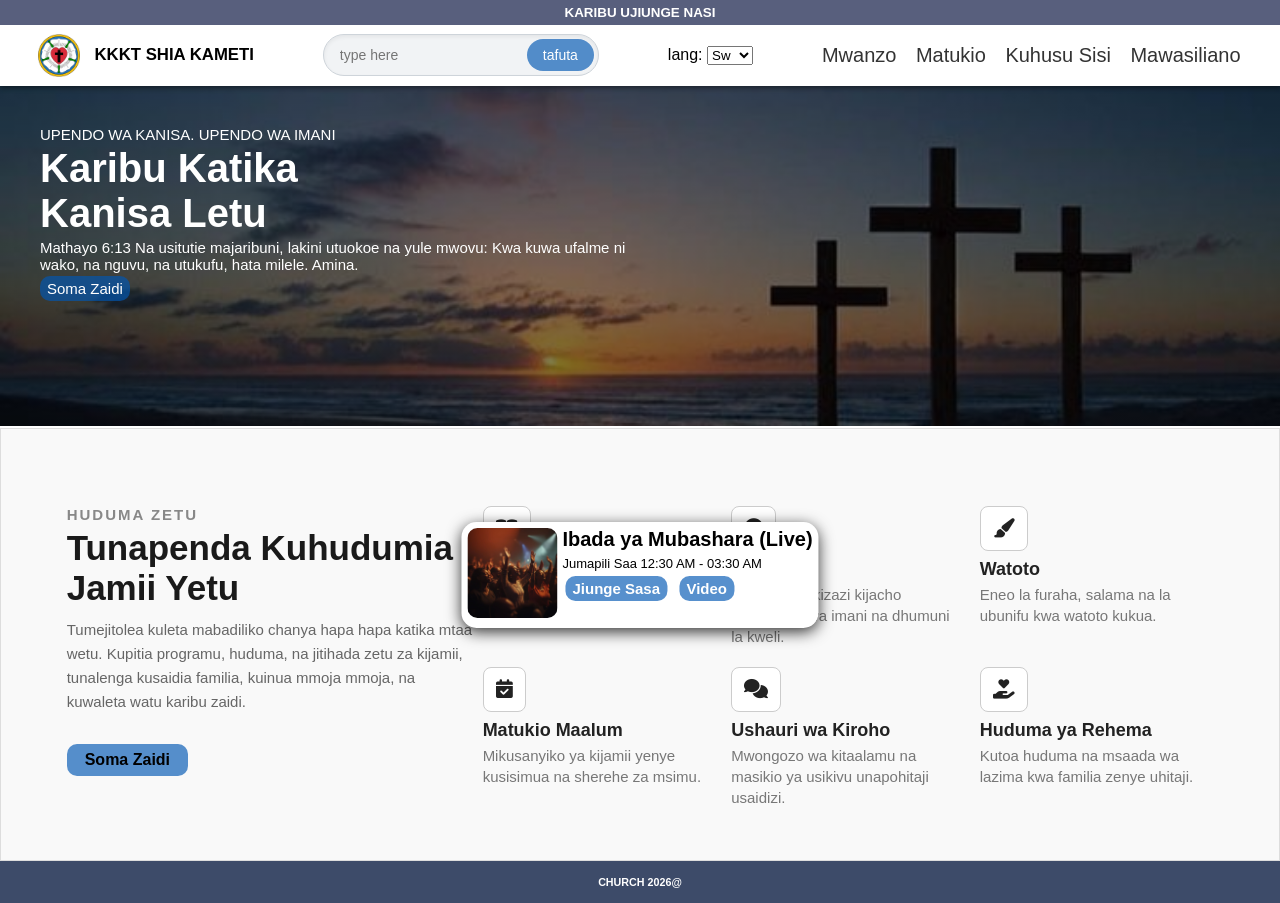
<file: index.html>
<!DOCTYPE html>
<html lang="en">
<head>
    <meta charset="UTF-8">
    <meta name="viewport" content="width=device-width, initial-scale=1.0">
    <title>KKKT-SHIA-KAMETI</title>
    <link rel="stylesheet" href="style.css">
    <link rel="stylesheet" href="https://cdnjs.cloudflare.com/ajax/libs/font-awesome/6.4.0/css/all.min.css">
</head>
<body>

    <!-- Water Wave Loader -->
<!-- Ongeza class ya "active" hapa -->
<div id="page-loader" class="loader-overlay active">
    <div class="loader-content">
        <!-- Logo Container -->
        <div class="water-loader">
            <img src="logo.png" alt="Logo" class="logo-base">
            <div class="water-mask">
                <img src="logo.png" alt="Logo" class="logo-fill">
            </div>
        </div>

        <!-- Bouncing Text -->
        <div class="loader-text">
            <span>K</span><span>K</span><span>K</span><span>T</span>
            <span class="space">&nbsp;</span>
            <span>S</span><span>H</span><span>A</span>
            <span class="space">&nbsp;</span>
            <span>K</span><span>A</span><span>M</span><span>E</span><span>T</span><span>I</span>
        </div>
    </div>
</div>

    <header>
    <div class="notf">
        <h6 data-i18n="top_welcome">WELCOME & JOIN US</h6>
    </div> 
    
    <div class="ulalo">
        <div class="logo">
            <img src="logo.png" alt="logo">
            <h6>KKKT SHIA KAMETI</h6>
        </div>
        
        <div class="search-conteiner">
            <input type="search" placeholder="type here" id="search-input">
            <button data-i18n="btn_search">search</button>
        </div>
        
        <!-- Desktop Language Select -->
        <div class="luga luga-desktop">
            <span>lang:</span>
            <select class="lang-selector">
                <option value="en">Eng</option>
                <option value="sw">Sw</option>
            </select>
        </div>

        <button class="hamburger" id="hamburger">
            &#9776;
        </button>

        <div class="page-btn">
            <nav id="nav-menu">
                <ul>
                    <li><a href="index.html" data-i18n="nav_home">Home</a></li>
                    <li><a href="event.html" data-i18n="nav_events">Events</a></li>
                    <li><a href="about.html" data-i18n="nav_about">About us</a></li>
                    <li><a href="contact.html" data-i18n="nav_contact">Contact us</a></li>
                </ul>

                <!-- Mobile Language Select -->
                <div class="luga luga-mobile">
                    <span>lang:</span>
                    <select class="lang-selector">
                        <option value="en">Eng</option>
                        <option value="sw">Sw</option>
                    </select>
                </div>
            </nav>
        </div>
    </div>
</header>

    <main>
        <section class="hero">
            <div>
                <p data-i18n="hero_tag">CHURCH LOVE. FAITH LOVE</p>
                <h3 data-i18n="hero_title">Welcome To <br> Our Church</h3>
                <p data-i18n="hero_verse">Matthew 6:13 And lead us not into temptation, but deliver us from evil: For thine is the kingdom, and the power, and the glory, for ever. Amen.</p>

                <button data-i18n="btn_read">Read</button>
            </div>
        </section>
        
        <section class="live-card">
            <div class="flot-card">
                <div>
                    <img src="live.jpg" alt="live image">
                </div>
                
                <div>
                    <h3 data-i18n="live_title">Join the sunday live stream</h3>
                    <p data-i18n="live_time">Every Sunday at 06:30AM - 09:30AM</p>
                    <button data-i18n="btn_join">Join Now</button>
                    <button data-i18n="btn_videos">Videos</button>
                </div>
            </div>
        </section>
        
       <section class="scrolled">
    <div class="services-container">
        <div class="services-left">
            <p class="sub-title" data-i18n="services_subtitle">OUR SERVICES</p>
            <h3 data-i18n="services_title">We Love Serving Our Local Community</h3>
            <p class="description" data-i18n="services_desc">
                We are dedicated to making a positive impact right here in our neighborhood. Through our various programs, ministries, and community outreach initiatives, we strive to support families, uplift individuals, and bring people closer together.
            </p>
            <a href="#" class="btn-learn-more" data-i18n="btn_learn_more">Learn More</a>
        </div>

        <!-- Right Side (6 Services Grid) -->
        <div class="services-right">
            <div class="service-box">
                <div class="service-icon"><i class="fas fa-book-open"></i></div>
                <h4 data-i18n="srv_1_title">Weekly Services</h4>
                <p data-i18n="srv_1_desc">Join us every week for inspiring fellowship and worship.</p>
            </div>

            <div class="service-box">
                <div class="service-icon"><i class="fas fa-compass"></i></div>
                <h4 data-i18n="srv_2_title">Youth</h4>
                <p data-i18n="srv_2_desc">Empowering the next generation to lead with faith and purpose.</p>
            </div>

            <div class="service-box">
                <div class="service-icon"><i class="fas fa-paint-brush"></i></div>
                <h4 data-i18n="srv_3_title">Kids</h4>
                <p data-i18n="srv_3_desc">A fun, safe, and creative space for children to grow.</p>
            </div>

            <div class="service-box">
                <div class="service-icon"><i class="fas fa-calendar-check"></i></div>
                <h4 data-i18n="srv_4_title">Special Events</h4>
                <p data-i18n="srv_4_desc">Exciting community gatherings and seasonal celebrations.</p>
            </div>

            <div class="service-box">
                <div class="service-icon"><i class="fas fa-comments"></i></div>
                <h4 data-i18n="srv_5_title">Counseling</h4>
                <p data-i18n="srv_5_desc">Professional guidance and supportive listening ears when you need it.</p>
            </div>

            <div class="service-box">
                <div class="service-icon"><i class="fas fa-hand-holding-heart"></i></div>
                <h4 data-i18n="srv_6_title">Benevolence</h4>
                <p data-i18n="srv_6_desc">Providing care and essential relief to families in need.</p>
            </div>
        </div>
    </div>
</section>
    </main>
    
    <footer>
        <div>
            <h6>CHURCH 2026@</h6>
        </div>
        
        <div class="footer-chn">
            <div>
                <p data-i18n="ft_quick_links">Quick links</p>
                <ul>
                    <li><a href="#" data-i18n="nav_home">home</a></li>
                    <li><a href="#" data-i18n="ft_products">products</a></li>
                    <li><a href="#" data-i18n="nav_about">about us</a></li>
                    <li><a href="#" data-i18n="nav_contact">contact us</a></li>
                </ul>
            </div>
            
            <div>
                <p data-i18n="ft_donate">Donate</p>
                <button>M-pesa</button>
                <button>Tigo pesa</button>
                <button>Airtel money</button>
                <button>Halopesa</button>
            </div>
            
            <div>
                <p data-i18n="ft_social">Social links</p><hr>
                <ul>
                    <li><a href="#">Whatsapp</a></li>
                    <li><a href="#">Instagram</a></li>
                    <li><a href="#">facebook</a></li>
                    <li><a href="#">Youtube</a></li>
                </ul>
            </div>
        </div>
    </footer>
    
    <script src="script.js"></script>
</body>
</html>
</file>
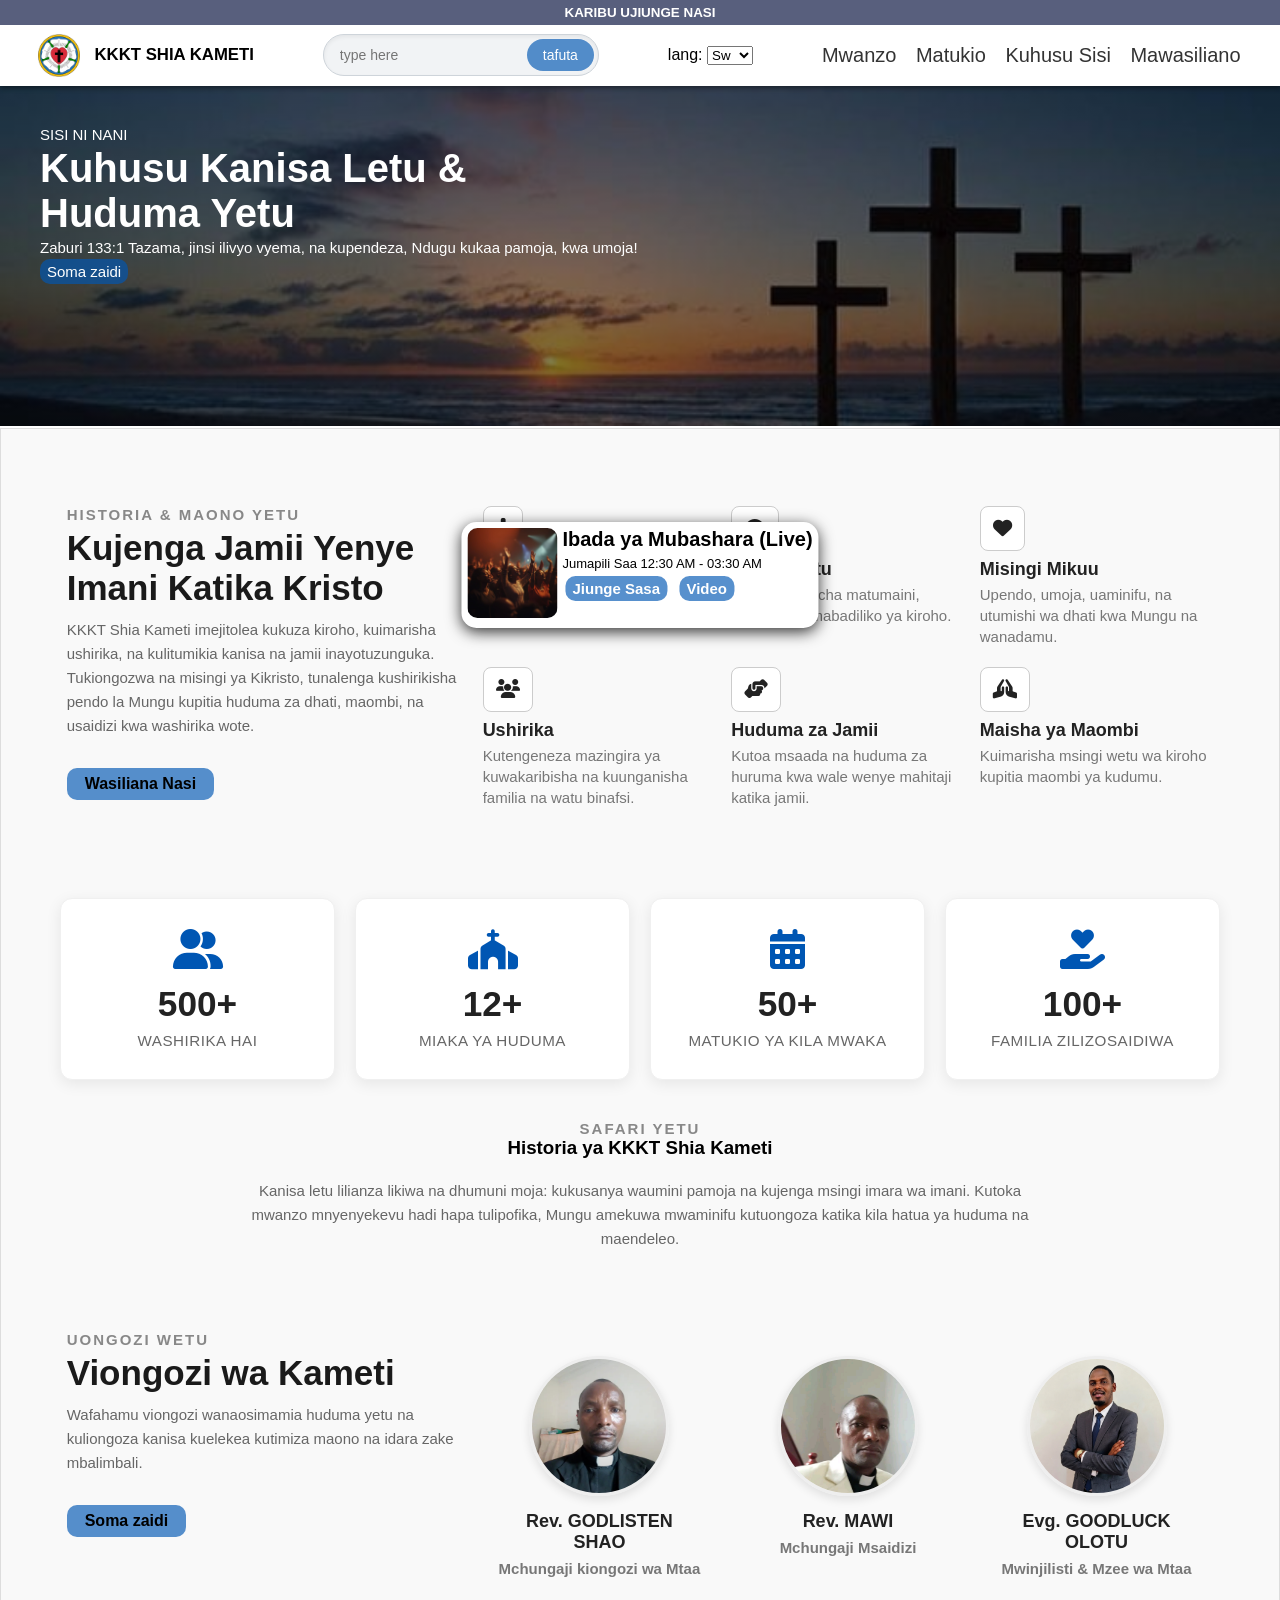
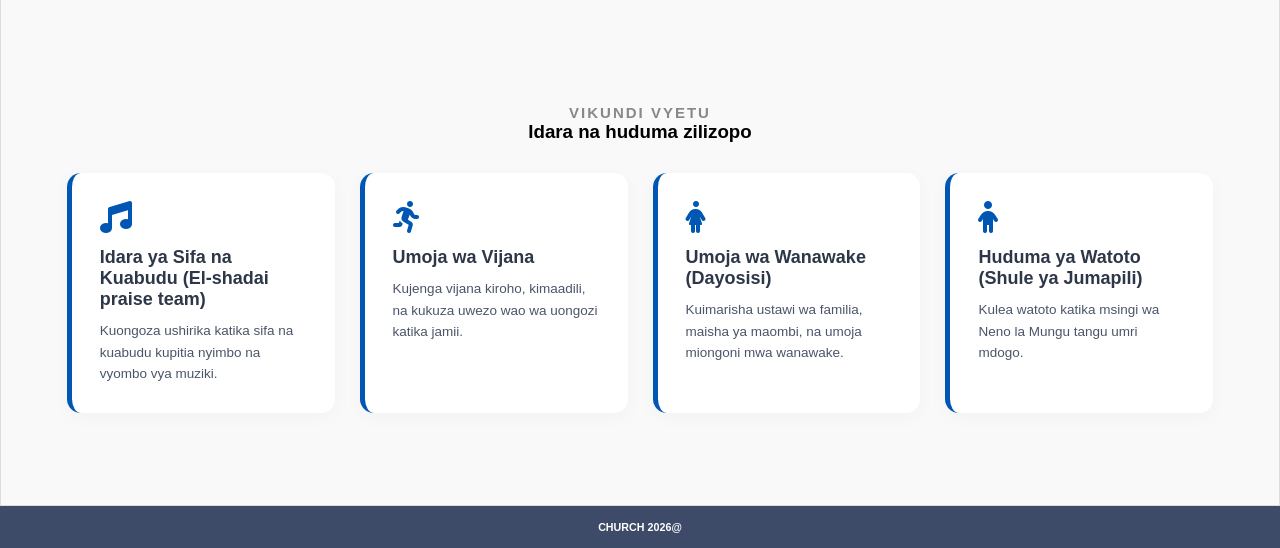
<file: about.html>
<!DOCTYPE html>
<html lang="en">
<head>
    <meta charset="UTF-8">
    <meta name="viewport" content="width=device-width, initial-scale=1.0">
    <title>About Us - KKKT-SHIA-KAMETI</title>
    <link rel="stylesheet" href="style.css">
    <link rel="stylesheet" href="https://cdnjs.cloudflare.com/ajax/libs/font-awesome/6.4.0/css/all.min.css">
</head>
<body>

    <div id="page-loader" class="loader-overlay">
    <div class="loader-content">
        <!-- Logo Container -->
        <div class="water-loader">
            <!-- 1. Picha ya Chini (Kivuli/Inasubiri - Dim) -->
            <img src="logo.png" alt="Logo" class="logo-base">

            <!-- 2. Picha ya Juu (Inayojaa Maji) -->
            <div class="water-mask">
                <img src="logo.png" alt="Logo" class="logo-fill">
            </div>
        </div>

        <!-- Bouncing Text -->
        <div class="loader-text">
            <span>K</span><span>K</span><span>K</span><span>T</span>
            <span class="space">&nbsp;</span>
            <span>S</span><span>H</span><span>A</span>
            <span class="space">&nbsp;</span>
            <span>K</span><span>A</span><span>M</span><span>E</span><span>T</span><span>I</span>
        </div>
    </div>
</div>


    <header>
    <div class="notf">
        <h6 data-i18n="top_welcome">WELCOME & JOIN US</h6>
    </div>
    
    <div class="ulalo">
        <div class="logo">
            <img src="logo.png" alt="logo">
            <h6>KKKT SHIA KAMETI</h6>
        </div>
        
        <div class="search-conteiner">
            <input type="search" id="search-input" placeholder="type here">
            <button data-i18n="btn_search">search</button>
        </div>
        
        <!-- Desktop Language Selector -->
        <div class="luga luga-desktop">
            <span>lang:</span>
            <select class="lang-selector">
                <option value="en">Eng</option>
                <option value="sw">Sw</option>
            </select>
        </div>

        <button class="hamburger" id="hamburger">
            &#9776;
        </button>

        <div class="page-btn">
            <nav id="nav-menu">
                <ul>
                    <li><a href="index.html" data-i18n="nav_home">Home</a></li>
                    <li><a href="event.html" data-i18n="nav_events">Events</a></li>
                    <li><a href="about.html" data-i18n="nav_about">About us</a></li>
                    <li><a href="contact.html" data-i18n="nav_contact">Contact us</a></li>
                </ul>

                <!-- Mobile Language Selector -->
                <div class="luga luga-mobile">
                    <span>lang:</span>
                    <select class="lang-selector">
                        <option value="en">Eng</option>
                        <option value="sw">Sw</option>
                    </select>
                </div>
            </nav>
        </div>
    </div>
</header>
    
    <main>
    <!-- Hero Section -->
<section class="hero">
    <div>
        <p data-i18n="abt_hero_tag">WHO WE ARE</p>
        <h3 data-i18n="abt_hero_title">About Our Church &<br> Our Ministry</h3>
        <p data-i18n="abt_hero_verse">Psalms 133:1 Behold, how good and how pleasant it is for brethren to dwell together in unity!</p>
        <button data-i18n="btn_read_more">Read More</button>
    </div>
</section>
    
    <!-- Live Card Floating Banner -->
    <section class="live-card">
        <div class="flot-card">
            <div>
                <img src="live.jpg" alt="live image">
            </div>
            
            <div>
                <h3 data-i18n="live_title">Join the sunday live stream</h3>
                <p data-i18n="live_time">Every Sunday at 06:30AM - 09:30AM</p>
                <button data-i18n="btn_join">Join Now</button>
                <button data-i18n="btn_videos">Videos</button>
            </div>
        </div>
    </section>

    <!-- Main About Content Scroll Area -->
    <section class="scrolled">
        <!-- 1. VISION & VALUES GRID -->
        <div class="services-container">
            <div class="services-left">
                <p class="sub-title" data-i18n="story_tag">OUR STORY & VISION</p>
                <h3 data-i18n="story_title">Building A Community Faithfully In Christ</h3>
                <p class="description" data-i18n="story_desc">
                    ELCT Shia Committee is dedicated to nurturing spiritual growth, fostering fellowship, and serving our congregation and local community. Guided by Christian principles, we aim to share God's love through active involvement, prayer, and support for all members.
                </p>
                <a href="contact.html" class="btn-learn-more" data-i18n="btn_get_in_touch">Get In Touch</a>
            </div>

            <div class="services-right">
                <div class="service-box">
                    <div class="service-icon"><i class="fas fa-cross"></i></div>
                    <h4 data-i18n="mission_title">Our Mission</h4>
                    <p data-i18n="mission_desc">To preach the Gospel and build a strong faith-driven community.</p>
                </div>

                <div class="service-box">
                    <div class="service-icon"><i class="fas fa-eye"></i></div>
                    <h4 data-i18n="vision_title">Our Vision</h4>
                    <p data-i18n="vision_desc">To be a beacon of hope, love, and spiritual transformation.</p>
                </div>

                <div class="service-box">
                    <div class="service-icon"><i class="fas fa-heart"></i></div>
                    <h4 data-i18n="values_title">Core Values</h4>
                    <p data-i18n="values_desc">Love, unity, integrity, and faithful service to God and humanity.</p>
                </div>

                <div class="service-box">
                    <div class="service-icon"><i class="fas fa-users"></i></div>
                    <h4 data-i18n="fellowship_title">Fellowship</h4>
                    <p data-i18n="fellowship_desc">Creating welcoming spaces for families and individuals to bond.</p>
                </div>

                <div class="service-box">
                    <div class="service-icon"><i class="fas fa-hands-helping"></i></div>
                    <h4 data-i18n="outreach_title">Outreach</h4>
                    <p data-i18n="outreach_desc">Extending support and charity to those in need in our society.</p>
                </div>

                <div class="service-box">
                    <div class="service-icon"><i class="fas fa-praying-hands"></i></div>
                    <h4 data-i18n="prayer_title">Prayer Life</h4>
                    <p data-i18n="prayer_desc">Strengthening our spiritual foundation through persistent prayer.</p>
                </div>
            </div>
        </div>

        <!-- 2. IMPACT STATISTICS -->
        <div class="about-stats">
            <div class="stat-card">
                <i class="fas fa-user-friends"></i>
                <h3>500+</h3>
                <p data-i18n="stat_members">Active Members</p>
            </div>
            <div class="stat-card">
                <i class="fas fa-church"></i>
                <h3>12+</h3>
                <p data-i18n="stat_years">Years of Service</p>
            </div>
            <div class="stat-card">
                <i class="fas fa-calendar-alt"></i>
                <h3>50+</h3>
                <p data-i18n="stat_events">Annual Events</p>
            </div>
            <div class="stat-card">
                <i class="fas fa-hand-holding-heart"></i>
                <h3>100+</h3>
                <p data-i18n="stat_families">Families Supported</p>
            </div>
        </div>

        <!-- 3. OUR JOURNEY -->
        <div class="history-section">
            <p class="sub-title" style="text-align: center;" data-i18n="journey_tag">OUR JOURNEY</p>
            <h3 style="text-align: center; margin-bottom: 20px;" data-i18n="history_title">History Of ELCT Shia Committee</h3>
            <p class="description" style="text-align: center; max-width: 800px; margin: 0 auto 30px auto;" data-i18n="history_desc">
                Our church and this committee began with a unified purpose: to gather believers together and establish a strong foundation of faith. From humble beginnings to where we stand today, God has been faithful in guiding us through every step of ministry and development.
            </p>
        </div>

        <!-- 4. COMMITTEE LEADERSHIP -->
        <section class="services-container">
            <div class="services-left">
                <p class="sub-title" data-i18n="leadership_tag">OUR LEADERSHIP</p>
                <h3 data-i18n="leadership_title">Committee Leaders</h3>
                <p class="description" data-i18n="leadership_desc">
                    Get to know the leaders who oversee our ministry and lead the church toward achieving its vision and various ministries.
                </p>
                <a href="#" class="btn-learn-more" data-i18n="btn_read_more">Read More</a>
            </div>

            <div class="services-right leaders-grid-custom">
                <div class="service-box leader-card-box">
                    <div class="leader-image-wrapper">
                        <img src="shao.jpg" alt="Rev. GODLISTEN SHAO" class="leader-img">
                    </div>
                    <h4>Rev. GODLISTEN SHAO</h4>
                    <p class="role-text" data-i18n="role_pastor">Parish Pastor</p>
                </div>

                <div class="service-box leader-card-box">
                    <div class="leader-image-wrapper">
                        <img src="mawi.jpg" alt="Rev. MAWI" class="leader-img">
                    </div>
                    <h4>Rev. MAWI</h4>
                    <p class="role-text" data-i18n="role_assoc_pastor">Associate Pastor</p>
                </div>

                <div class="service-box leader-card-box">
                    <div class="leader-image-wrapper">
                        <img src="olotu.png" alt="Evg. GOODLUCK OLOTU" class="leader-img">
                    </div>
                    <h4>Evg. GOODLUCK OLOTU</h4>
                    <p class="role-text" data-i18n="role_evangelist">Evangelist & Local Elder</p>
                </div>
            </div>
        </section>

        <!-- 5. CHURCH MINISTRIES/GROUPS -->
        <div class="ministries-section">
            <p class="sub-title" style="text-align: center;" data-i18n="groups_tag">OUR GROUPS</p>
            <h3 style="text-align: center; margin-bottom: 30px;" data-i18n="groups_title">Our Departments & Sub-Committees</h3>
            
            <div class="ministry-grid">
                <div class="ministry-box">
                    <i class="fas fa-music"></i>
                    <h4 data-i18n="group_choir_title">Praise & Worship Department (Choir)</h4>
                    <p data-i18n="group_choir_desc">Leading the congregation in praise and worship through songs and musical instruments.</p>
                </div>

                <div class="ministry-box">
                    <i class="fas fa-running"></i>
                    <h4 data-i18n="group_youth_title">Youth Fellowship</h4>
                    <p data-i18n="group_youth_desc">Building young people spiritually, morally, and developing their leadership capacity in society.</p>
                </div>

                <div class="ministry-box">
                    <i class="fas fa-female"></i>
                    <h4 data-i18n="group_women_title">Women's Fellowship</h4>
                    <p data-i18n="group_women_desc">Strengthening family welfare, prayer life, and unity among women.</p>
                </div>

                <div class="ministry-box">
                    <i class="fas fa-child"></i>
                    <h4 data-i18n="group_children_title">Children's Ministry (Sunday School)</h4>
                    <p data-i18n="group_children_desc">Nurturing children in the foundation of the Word of God from an early age.</p>
                </div>
            </div>
        </div>
    </section>
</main>
    
    <footer>
        <div>
            <h6>CHURCH 2026@</h6>
        </div>
        
        <div class="footer-chn">
            <div>
                <p data-i18n="ft_quick_links">Quick links</p>
                <ul>
                    <li><a href="index.html" data-i18n="nav_home">home</a></li>
                    <li><a href="#" data-i18n="ft_products">products</a></li>
                    <li><a href="about.html" data-i18n="nav_about">about us</a></li>
                    <li><a href="contact.html" data-i18n="nav_contact">contact us</a></li>
                </ul>
            </div>
            
            <div>
                <p data-i18n="ft_donate">Donate</p>
                <button>M-pesa</button>
                <button>Tigo pesa</button>
                <button>Airtel money</button>
                <button>Halopesa</button>
            </div>
            
            <div>
                <p data-i18n="ft_social">Social links</p><hr>
                <ul>
                    <li><a href="#">Whatsapp</a></li>
                    <li><a href="#">Instagram</a></li>
                    <li><a href="#">facebook</a></li>
                    <li><a href="#">Youtube</a></li>
                </ul>
            </div>
        </div>
    </footer>
    
    <script src="script.js"></script>
</body>
</html>
</file>
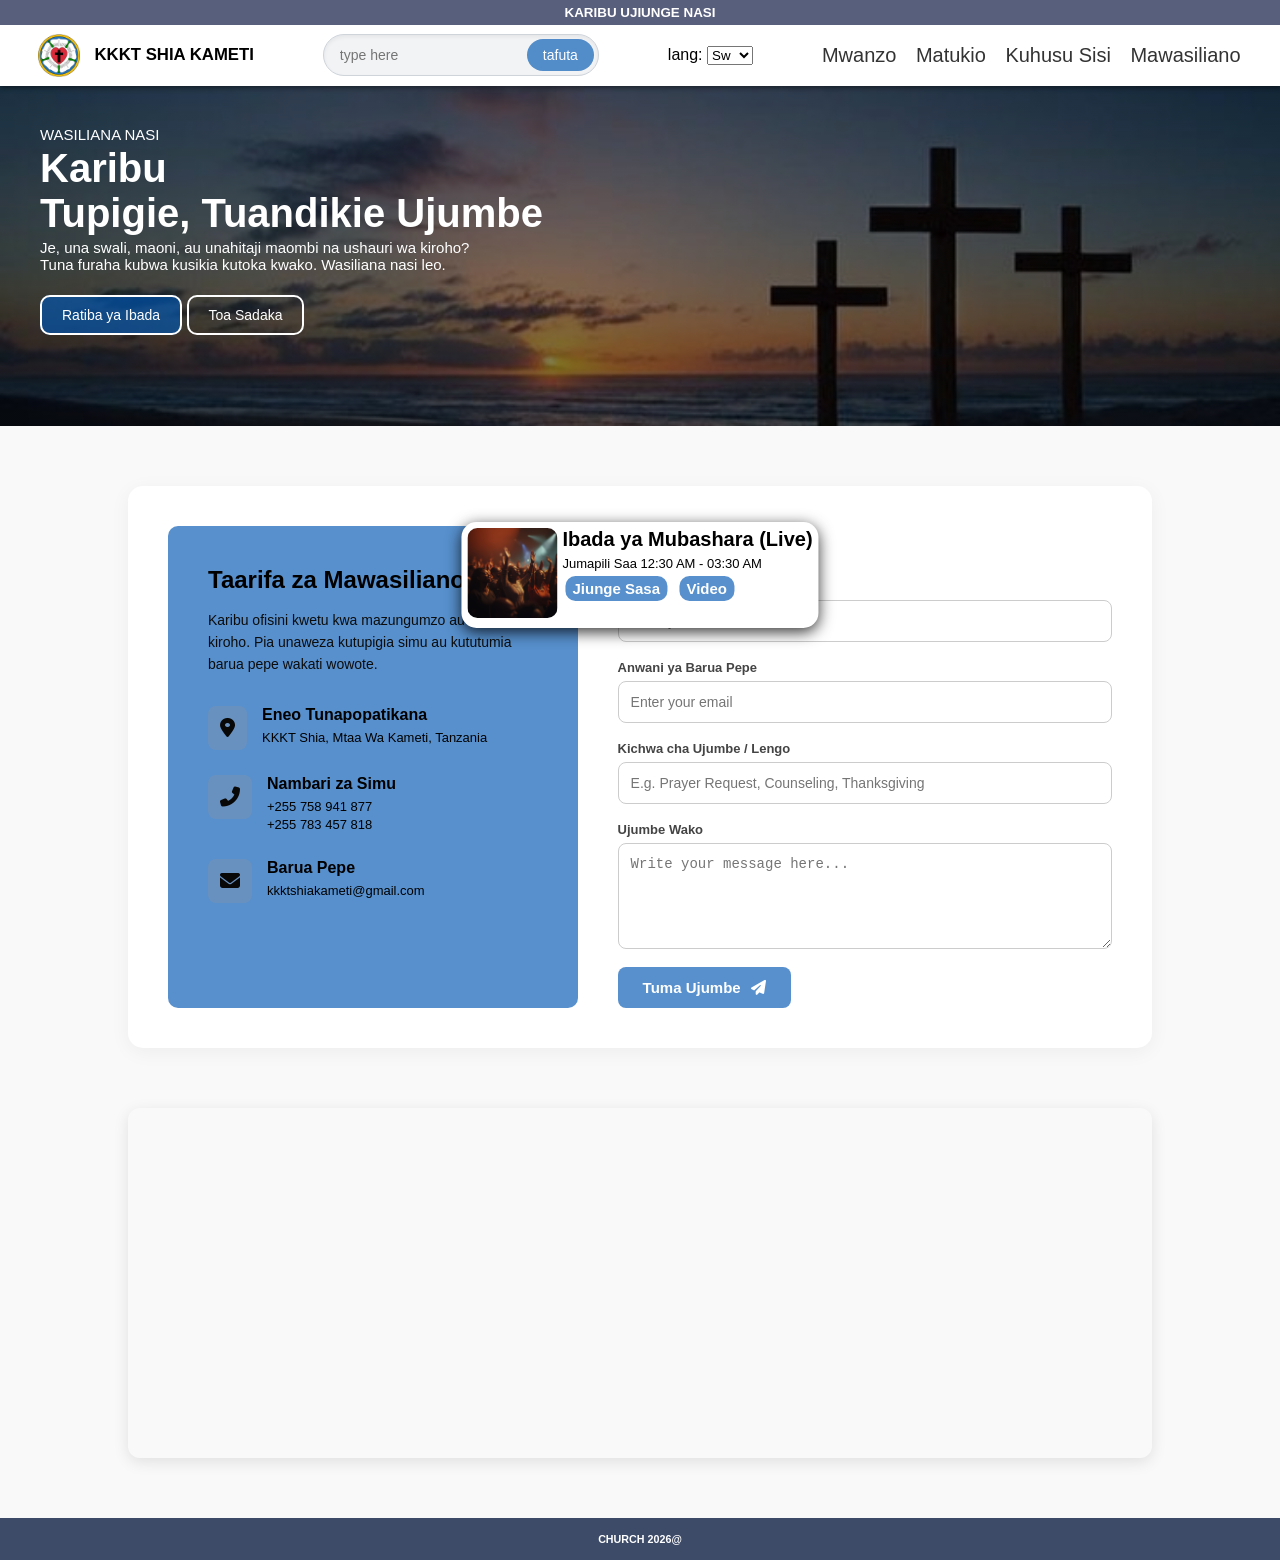
<file: contact.html>
<!DOCTYPE html>
<html lang="en">
<head>
    <meta charset="UTF-8">
    <meta name="viewport" content="width=device-width, initial-scale=1.0">
    <title>KKKT-SHIA-KAMETI - Contact Us</title>
    <link rel="stylesheet" href="style.css">
    <link rel="stylesheet" href="https://cdnjs.cloudflare.com/ajax/libs/font-awesome/6.4.0/css/all.min.css">
</head>
<body>

    <div id="page-loader" class="loader-overlay">
    <div class="loader-content">
        <!-- Logo Container -->
        <div class="water-loader">
            <!-- 1. Picha ya Chini (Kivuli/Inasubiri - Dim) -->
            <img src="logo.png" alt="Logo" class="logo-base">

            <!-- 2. Picha ya Juu (Inayojaa Maji) -->
            <div class="water-mask">
                <img src="logo.png" alt="Logo" class="logo-fill">
            </div>
        </div>

        <!-- Bouncing Text -->
        <div class="loader-text">
            <span>K</span><span>K</span><span>K</span><span>T</span>
            <span class="space">&nbsp;</span>
            <span>S</span><span>H</span><span>A</span>
            <span class="space">&nbsp;</span>
            <span>K</span><span>A</span><span>M</span><span>E</span><span>T</span><span>I</span>
        </div>
    </div>
</div>


    <header>
    <div class="notf">
        <h6 data-i18n="top_welcome">WELCOME & JOIN US</h6>
    </div>
    
    <div class="ulalo">
        <div class="logo">
            <img src="logo.png" alt="logo">
            <h6>KKKT SHIA KAMETI</h6>
        </div>
        
        <div class="search-conteiner">
            <input type="search" placeholder="type here" id="search-input">
            <button data-i18n="btn_search">search</button>
        </div>
        
        <!-- Desktop Select -->
        <div class="luga luga-desktop">
            <span>lang:</span>
            <select class="lang-selector">
                <option value="en">Eng</option>
                <option value="sw">Sw</option>
            </select>
        </div>

        <button class="hamburger" id="hamburger">
            &#9776;
        </button>

        <div class="page-btn">
            <nav id="nav-menu">
                <ul>
                    <li><a href="index.html" data-i18n="nav_home">Home</a></li>
                    <li><a href="event.html" data-i18n="nav_events">Events</a></li>
                    <li><a href="about.html" data-i18n="nav_about">About us</a></li>
                    <li><a href="contact.html" data-i18n="nav_contact">Contact us</a></li>
                </ul>

                <!-- Mobile Select -->
                <div class="luga luga-mobile">
                    <span>lang:</span>
                    <select class="lang-selector">
                        <option value="en">Eng</option>
                        <option value="sw">Sw</option>
                    </select>
                </div>
            </nav>
        </div>
    </div>
</header>
    
    <main>
        <!-- TOP SECTION (Contact Hero) -->
        <section class="hero">
            <div>
                <p data-i18n="cnt_hero_tag">GET US</p>
                <h3 data-i18n="cnt_hero_title">Welcome <br>Contact Us</h3>
                <p data-i18n="cnt_hero_desc">Do you have a question, feedback, Or need prayer support? <br>We are happy to hear from you. Get in touch with us today.</p>
                <div class="hero-buttons">
                    <a href="#ibada" class="cta-btn-primary" data-i18n="btn_worship_schedule">Worship Schedule</a>
                    <a href="#michango" class="cta-btn-secondary" data-i18n="btn_give_offering">Give Offering</a>
                </div>
            </div>
        </section>

        <section class="live-card">
            <div class="flot-card">
                <div>
                    <img src="live.jpg" alt="live image">
                </div>
                
                <div>
                    <h3 data-i18n="live_title">Join the sunday live stream</h3>
                    <p data-i18n="live_time">Every Sunday at 06:30AM - 09:30AM</p>
                    <button data-i18n="btn_join">Join Now</button>
                    <button data-i18n="btn_videos">Videos</button>
                </div>
            </div>
        </section>

        <!-- MAIN CONTACT SECTION -->
        <section class="contact-section">
            <div class="contact-container">
                
                <!-- Left: Contact Information -->
                <div class="contact-info-box">
                    <h2 data-i18n="info_box_title">Contact Information</h2>
                    <p class="contact-desc" data-i18n="info_box_desc">Welcome to our office for discussions or spiritual counseling. You can also call us or send us an email at any time.</p>
                    
                    <div class="info-links">
                        <div class="info-item">
                            <i class="fa fa-map-marker-alt"></i>
                            <div>
                                <h3 data-i18n="loc_title">Our Location</h3>
                                <p data-i18n="loc_detail">ELCT Shia Sub-Parish, Committee, Tanzania</p>
                            </div>
                        </div>
                        
                        <div class="info-item">
                            <i class="fa fa-phone-alt"></i>
                            <div>
                                <h3 data-i18n="phone_title">Phone</h3>
                                <p>+255 758 941 877</p>
                                <p>+255 783 457 818</p>
                            </div>
                        </div>
                        
                        <div class="info-item">
                            <i class="fa fa-envelope"></i>
                            <div>
                                <h3 data-i18n="email_title">Email Address</h3>
                                <p>kkktshiakameti@gmail.com</p>
                            </div>
                        </div>
                    </div>
                </div>

                <!-- Right: Send Message Form -->
                <div class="contact-form-box">
                    <h2 data-i18n="form_title">Send Us a Message</h2>
                    <form action="#" method="POST" class="contact-form">
                        <div class="form-group">
                            <label for="name" data-i18n="lbl_name">Full Name</label>
                            <input type="text" id="name" name="name" placeholder="Enter your name" required>
                        </div>
                        
                        <div class="form-group">
                            <label for="email" data-i18n="lbl_email">Email Address</label>
                            <input type="email" id="email" name="email" placeholder="Enter your email" required>
                        </div>
                        
                        <div class="form-group">
                            <label for="subject" data-i18n="lbl_subject">Subject / Concern</label>
                            <input type="text" id="subject" name="subject" placeholder="E.g. Prayer Request, Counseling, Thanksgiving" required>
                        </div>
                        
                        <div class="form-group">
                            <label for="message" data-i18n="lbl_message">Your Message</label>
                            <textarea id="message" name="message" rows="5" placeholder="Write your message here..." required></textarea>
                        </div>
                        
                        <button type="submit" class="btn-send-message"><span data-i18n="btn_send">Send Message</span> <i class="fa fa-paper-plane"></i></button>
                    </form>
                </div>

            </div>
        </section>

        <!-- MAP SECTION -->
        <section class="map-section">
            <div class="map-container">
                <iframe 
                    src="https://maps.google.com/maps?q=Shia%20Sub%20Parish%20Lutheran%20Church%20JCR3%2BPHJ%20A23&t=&z=16&ie=UTF8&iwloc=&output=embed" 
                    width="100%" 
                    height="100%" 
                    style="border:0;" 
                    allowfullscreen="" 
                    loading="lazy">
                </iframe>
            </div>
        </section>
    </main>

    <footer>
        <div>
            <h6>CHURCH 2026@</h6>
        </div>
        
        <div class="footer-chn">
            <div>
                <p data-i18n="ft_quick_links">Quick links</p>
                <ul>
                    <li><a href="#" data-i18n="nav_home">home</a></li>
                    <li><a href="#" data-i18n="ft_products">products</a></li>
                    <li><a href="#" data-i18n="nav_about">about us</a></li>
                    <li><a href="#" data-i18n="nav_contact">contact us</a></li>
                </ul>
            </div>
            
            <div>
                <p data-i18n="ft_donate">Donate</p>
                <button>M-pesa</button>
                <button>Tigo pesa</button>
                <button>Airtel money</button>
                <button>Halopesa</button>
            </div>
            
            <div>
                <p data-i18n="ft_social">Social links</p><hr>
                <ul>
                    <li><a href="#">Whatsapp</a></li>
                    <li><a href="#">Instagram</a></li>
                    <li><a href="#">facebook</a></li>
                    <li><a href="#">Youtube</a></li>
                </ul>
            </div>
        </div>
    </footer>
    
    <script src="script.js"></script>
</body>
</html>
</file>
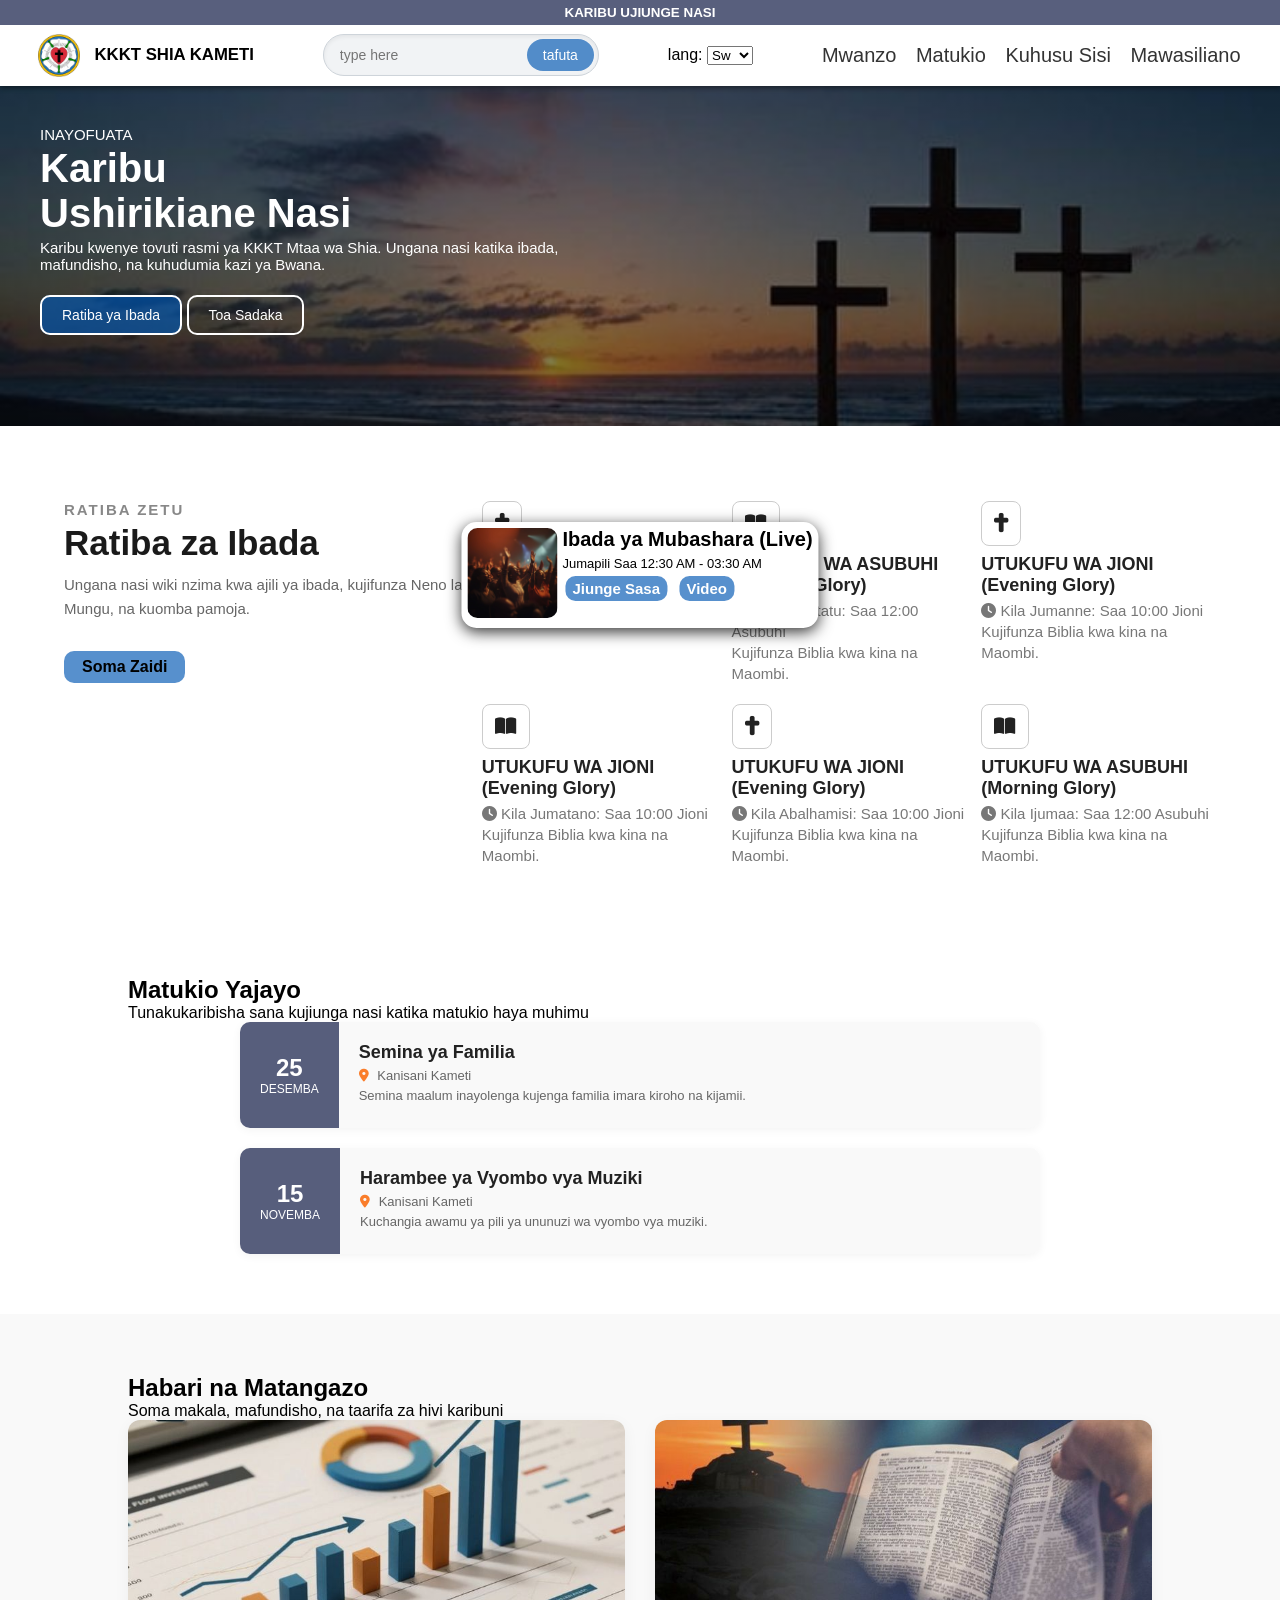
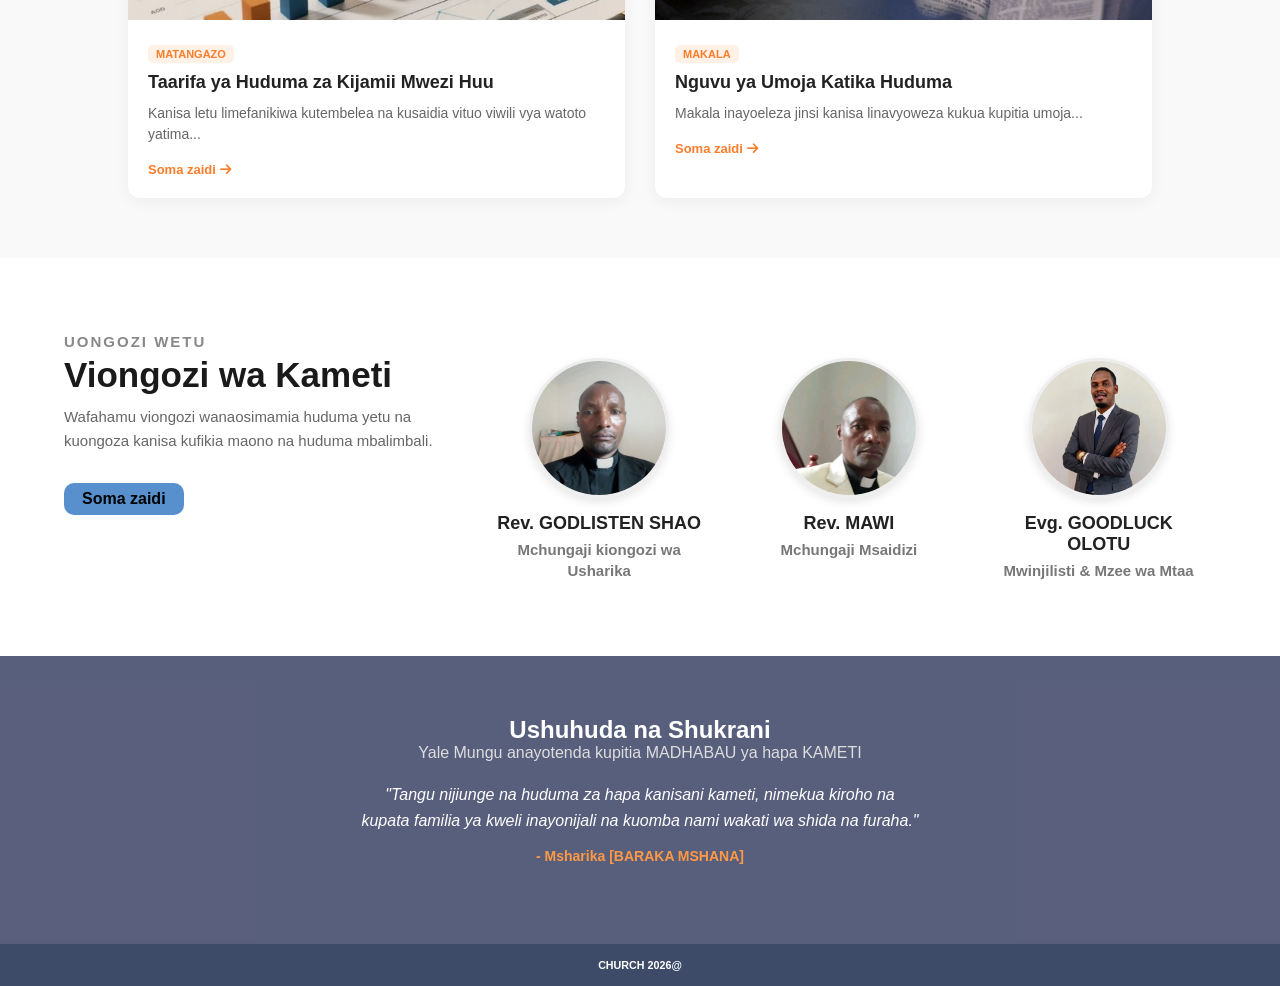
<file: event.html>
<!DOCTYPE html>
<html lang="en">
<head>
    <meta charset="UTF-8">
    <meta name="viewport" content="width=device-width, initial-scale=1.0">
    <title>KKKT-SHIA-KAMETI - Events</title>
    <link rel="stylesheet" href="style.css">
    <link rel="stylesheet" href="https://cdnjs.cloudflare.com/ajax/libs/font-awesome/6.4.0/css/all.min.css">
</head>
<body>

    <div id="page-loader" class="loader-overlay">
    <div class="loader-content">
        <!-- Logo Container -->
        <div class="water-loader">
            <!-- 1. Picha ya Chini (Kivuli/Inasubiri - Dim) -->
            <img src="logo.png" alt="Logo" class="logo-base">

            <!-- 2. Picha ya Juu (Inayojaa Maji) -->
            <div class="water-mask">
                <img src="logo.png" alt="Logo" class="logo-fill">
            </div>
        </div>

        <!-- Bouncing Text -->
        <div class="loader-text">
            <span>K</span><span>K</span><span>K</span><span>T</span>
            <span class="space">&nbsp;</span>
            <span>S</span><span>H</span><span>A</span>
            <span class="space">&nbsp;</span>
            <span>K</span><span>A</span><span>M</span><span>E</span><span>T</span><span>I</span>
        </div>
    </div>
</div>

   <header>
    <div class="notf">
        <h6 data-i18n="top_welcome">WELCOME & JOIN US</h6>
    </div>
    
    <div class="ulalo">
        <div class="logo">
            <img src="logo.png" alt="logo">
            <h6>KKKT SHIA KAMETI</h6>
        </div>
        
        <div class="search-conteiner">
            <input type="search" placeholder="type here" id="search-input">
            <button data-i18n="btn_search">search</button>
        </div>
        
        <!-- Desktop Language Select -->
        <div class="luga luga-desktop">
            <span>lang:</span>
            <select class="lang-selector">
                <option value="en">Eng</option>
                <option value="sw">Sw</option>
            </select>
        </div>

        <button class="hamburger" id="hamburger">
            &#9776;
        </button>

        <div class="page-btn">
            <nav id="nav-menu">
                <ul>
                    <li><a href="index.html" data-i18n="nav_home">Home</a></li>
                    <li><a href="event.html" data-i18n="nav_events">Events</a></li>
                    <li><a href="about.html" data-i18n="nav_about">About us</a></li>
                    <li><a href="contact.html" data-i18n="nav_contact">Contact us</a></li>
                </ul>

                <!-- Mobile Language Select -->
                <div class="luga luga-mobile">
                    <span>lang:</span>
                    <select class="lang-selector">
                        <option value="en">Eng</option>
                        <option value="sw">Sw</option>
                    </select>
                </div>
            </nav>
        </div>
    </div>
</header>
    
    <main>
    <section class="hero">
        <div>
            <p data-i18n="evt_hero_tag">WHAT'S UP NEXT</p>
            <h3 data-i18n="evt_hero_title">Welcome <br> Partner With Us</h3>
            <p data-i18n="evt_hero_desc">Welcome to the official website of ELCT Shia Sub-Parish. Join us in worship, teachings, and taking care of the Lord's work.</p>
            <div class="hero-buttons">
                <a href="#ibada" class="cta-btn-primary" data-i18n="btn_worship_schedule">Worship Schedule</a>
                <a href="#michango" class="cta-btn-secondary" data-i18n="btn_give_offering">Give Offering</a>
            </div>
        </div>
    </section>

    <section class="live-card">
        <div class="flot-card">
            <div>
                <img src="live.jpg" alt="live image">
            </div>
            
            <div>
                <h3 data-i18n="live_title">Join the Sunday live stream</h3>
                <p data-i18n="live_time">Every Sunday at 06:30AM - 09:30AM</p>
                <button data-i18n="btn_join">Join Now</button>
                <button data-i18n="btn_videos">Videos</button>
            </div>
        </div>
    </section>

    <section id="ibada" class="services-container">
        <!-- Left Side (Title & Description) -->
        <div class="services-left">
            <p class="sub-title" data-i18n="sch_subtitle">OUR SCHEDULES</p>
            <h3 data-i18n="sch_title">Worship Schedules</h3>
            <p class="description" data-i18n="sch_desc">
                Join us throughout the week for worship, studying the Word of God, and praying together.
            </p>
            <a href="#" class="btn-learn-more" data-i18n="btn_learn_more">Learn More</a>
        </div>

        <!-- Right Side (6 Worship Schedule Boxes) -->
        <div class="services-right">
            <!-- Service 1 -->
            <div class="service-box">
                <div class="service-icon"><i class="fas fa-cross"></i></div>
                <h4 data-i18n="sch_1_title">Main Sunday Service</h4>
                <p class="time"><i class="fas fa-clock"></i> <span data-i18n="sch_1_time">6:30 AM - 9:30 AM</span></p>
                <p data-i18n="sch_1_desc">Praise, worship, and the Word of God.</p>
            </div>

            <!-- Service 2 -->
            <div class="service-box">
                <div class="service-icon"><i class="fas fa-book-open"></i></div>
                <h4 data-i18n="sch_2_title">MORNING GLORY</h4>
                <p class="time"><i class="fas fa-clock"></i> <span data-i18n="sch_2_time">Every Monday: 6:00 AM</span></p>
                <p data-i18n="sch_2_desc">In-depth Bible study and Prayers.</p>
            </div>

            <!-- Service 3 -->
            <div class="service-box">
                <div class="service-icon"><i class="fas fa-cross"></i></div>
                <h4 data-i18n="sch_3_title">EVENING GLORY</h4>
                <p class="time"><i class="fas fa-clock"></i> <span data-i18n="sch_3_time">Every Tuesday: 4:00 PM</span></p>
                <p data-i18n="sch_3_desc">In-depth Bible study and Prayers.</p>
            </div>

            <!-- Service 4 -->
            <div class="service-box">
                <div class="service-icon"><i class="fas fa-book-open"></i></div>
                <h4 data-i18n="sch_4_title">EVENING GLORY</h4>
                <p class="time"><i class="fas fa-clock"></i> <span data-i18n="sch_4_time">Every Wednesday: 4:00 PM</span></p>
                <p data-i18n="sch_4_desc">In-depth Bible study and Prayers.</p>
            </div>

            <!-- Service 5 -->
            <div class="service-box">
                <div class="service-icon"><i class="fas fa-cross"></i></div>
                <h4 data-i18n="sch_5_title">EVENING GLORY</h4>
                <p class="time"><i class="fas fa-clock"></i> <span data-i18n="sch_5_time">Every Thursday: 4:00 PM</span></p>
                <p data-i18n="sch_5_desc">In-depth Bible study and Prayers.</p>
            </div>

            <!-- Service 6 -->
            <div class="service-box">
                <div class="service-icon"><i class="fas fa-book-open"></i></div>
                <h4 data-i18n="sch_6_title">MORNING GLORY</h4>
                <p class="time"><i class="fas fa-clock"></i> <span data-i18n="sch_6_time">Every Friday: 6:00 AM</span></p>
                <p data-i18n="sch_6_desc">In-depth Bible study and Prayers.</p>
            </div>
        </div>
    </section>

    <section class="events-section">
        <div class="section-title">
            <h2 data-i18n="evt_section_title">Upcoming Events</h2>
            <p data-i18n="evt_section_subtitle">We cordially invite you to join us in these important events</p>
        </div>
        <div class="events-container">
            <div class="event-item">
                <div class="event-date">
                    <span class="day">25</span>
                    <span class="month" data-i18n="evt_1_month">DECEMBER</span>
                </div>
                <div class="event-details">
                    <h3 data-i18n="evt_1_title">Family Seminar</h3>
                    <p><i class="fa fa-map-marker-alt"></i> <span data-i18n="evt_1_loc">Kameti lutheran Churc</span></p>
                    <p data-i18n="evt_1_desc">A special seminar aimed at building spiritually and socially strong families.</p>
                </div>
            </div>
            <div class="event-item">
                <div class="event-date">
                    <span class="day">15</span>
                    <span class="month" data-i18n="evt_2_month">NOVEMBER</span>
                </div>
                <div class="event-details">
                    <h3 data-i18n="evt_2_title">Fundraiser for Musical Instruments</h3>
                    <p><i class="fa fa-map-marker-alt"></i> <span data-i18n="evt_2_loc">Kameti lutheran Church</span></p>
                    <p data-i18n="evt_2_desc">Contributing towards phase two of purchasing musical instruments.</p>
                </div>
            </div>
        </div>
    </section>

    <section class="news-section">
        <div class="section-title">
            <h2 data-i18n="news_section_title">News & Announcements</h2>
            <p data-i18n="news_section_subtitle">Read articles, teachings, and the latest updates</p>
        </div>
        <div class="news-grid">
            <div class="news-card">
                <div class="news-img">
                    <img src="report.jpg" alt="Service image">
                </div>
                <div class="news-info">
                    <span class="category" data-i18n="news_1_cat">Announcements</span>
                    <h3 data-i18n="news_1_title">Social Service Report for This Month</h3>
                    <p data-i18n="news_1_desc">Our Church successfully visited and assisted two orphanages...</p>
                    <a href="#" class="read-more"><span data-i18n="btn_read_more">Read more</span> <i class="fa fa-arrow-right"></i></a>
                </div>
            </div>
            <div class="news-card">
                <div class="news-img">
                    <img src="tech.jpg" alt="Teachings image">
                </div>
                <div class="news-info">
                    <span class="category" data-i18n="news_2_cat">Articles</span>
                    <h3 data-i18n="news_2_title">The Power of Unity in Ministry</h3>
                    <p data-i18n="news_2_desc">An article explaining how our church can grow through unity...</p>
                    <a href="#" class="read-more"><span data-i18n="btn_read_more">Read more</span> <i class="fa fa-arrow-right"></i></a>
                </div>
            </div>
        </div>
    </section>

    <section class="services-container">
        <!-- Left Side (Title & Description) -->
        <div class="services-left">
            <p class="sub-title" data-i18n="lead_subtitle">OUR LEADERSHIP</p>
            <h3 data-i18n="lead_title">Kameti Leaders</h3>
            <p class="description" data-i18n="lead_desc">
                Get to know the leaders who oversee our ministry and lead the church toward achieving its vision and various ministries.
            </p>
            <a href="#" class="btn-learn-more" data-i18n="btn_read_more">Read More</a>
        </div>

        <!-- Right Side (Leaders Grid) -->
        <div class="services-right leaders-grid-custom">
            <!-- Leader 1 -->
            <div class="service-box leader-card-box">
                <div class="leader-image-wrapper">
                    <img src="shao.jpg" alt="Rev. GODLISTEN SHAO" class="leader-img">
                </div>
                <h4>Rev. GODLISTEN SHAO</h4>
                <p class="role-text" data-i18n="leader_1_role">Parish Pastor</p>
            </div>

            <!-- Leader 2 -->
            <div class="service-box leader-card-box">
                <div class="leader-image-wrapper">
                    <img src="mawi.jpg" alt="Rev. MAWI" class="leader-img">
                </div>
                <h4>Rev. MAWI</h4>
                <p class="role-text" data-i18n="leader_2_role">Associate Pastor</p>
            </div>

            <!-- Leader 3 -->
            <div class="service-box leader-card-box">
                <div class="leader-image-wrapper">
                    <img src="olotu.png" alt="Evg. GOODLUCK OLOTU" class="leader-img">
                </div>
                <h4>Evg. GOODLUCK OLOTU</h4>
                <p class="role-text" data-i18n="leader_3_role">Evangelist & Local Elder</p>
            </div>
        </div>
    </section>

    <section class="testimonials-section">
        <div class="section-title">
            <h2 data-i18n="test_title">Testimonies & Gratitude</h2>
            <p data-i18n="test_subtitle">What God is doing through our community</p>
        </div>
        <div class="testimonial-carousel">
            <div class="testimonial-item">
                <p class="quote" data-i18n="test_1_quote">"Since I joined this Church, I have grown spiritually and found a true family that cares and prays with me during times of trouble and joy."</p>
                <h4><span data-i18n="test_member_label">- Member</span> [BARAKA MSHANA]</h4>
            </div>
        </div>
    </section>
</main>

    <footer>
        <div>
            <h6>CHURCH 2026@</h6>
        </div>
        
        <div class="footer-chn">
            <div>
                <p data-i18n="ft_quick_links">Quick links</p>
                <ul>
                    <li><a href="#" data-i18n="nav_home">home</a></li>
                    <li><a href="#" data-i18n="ft_products">products</a></li>
                    <li><a href="#" data-i18n="nav_about">about us</a></li>
                    <li><a href="#" data-i18n="nav_contact">contact us</a></li>
                </ul>
            </div>
            
            <div>
                <p data-i18n="ft_donate">Donate</p>
                <button>M-pesa</button>
                <button>Tigo pesa</button>
                <button>Airtel money</button>
                <button>Halopesa</button>
            </div>
            
            <div>
                <p data-i18n="ft_social">Social links</p><hr>
                <ul>
                    <li><a href="#">Whatsapp</a></li>
                    <li><a href="#">Instagram</a></li>
                    <li><a href="#">facebook</a></li>
                    <li><a href="#">Youtube</a></li>
                </ul>
            </div>
        </div>
    </footer>
    
    <script src="script.js"></script>
</body>
</html>
</file>
<file: style.css>
* {
    padding: 0;
    margin: 0;
    box-sizing: border-box;
}

html, body{
    height: 100%;
}

body{
        
    display: flex;
    flex-direction: column;
    font-family: 'Segoe UI', Tahoma, Geneva, Verdana, sans-serif;
    min-height: 100vh;
}

/* Container ya Screen Nzima Yenye Giza */
.loader-overlay {
    position: fixed;
    top: 0;
    left: 0;
    width: 100%;
    height: 100vh;
    background-color: rgba(0, 0, 0, 0.644);
    backdrop-filter: blur(4px);
    display: flex;
    justify-content: center;
    align-items: center;
    z-index: 99999;
    opacity: 0;
    pointer-events: none;
    transition: opacity 0.3s ease;
}

.loader-overlay.active {
    opacity: 1;
    pointer-events: all;
}

.loader-content {
    display: flex;
    flex-direction: column;
    align-items: center;
    gap: 25px;
}

/* --- OPERA MINI STYLE EXACT WATER FILL --- */
.water-loader {
    position: relative;
    width: 140px;  /* Weka saizi ya logo yako hapa */
    height: 140px; /* Weka saizi ya logo yako hapa */
}

/* Picha ya Chini: Inabaki ikiwa imefifia (Transparent/Dark) */
.logo-base {
    width: 100%;
    height: 100%;
    object-fit: contain;
    opacity: 0.15;
    filter: brightness(0.3);
}

/* Mask inayofunika maji yanayopanda */
.water-mask {
    position: absolute;
    bottom: 0;
    left: 0;
    width: 100%;
    height: 0%; /* Inaanza 0% (tupu) */
    overflow: hidden;
    transition: height 0.1s linear;
}

/* Maji yanapopanda juu na kushuka */
.loader-overlay.active .water-mask {
    animation: operaFill 2.5s infinite ease-in-out;
}

/* Picha ya Juu: Lazima iwe na saizi sawa kabisa na Container ili isibadilike umbo */
.logo-fill {
    position: absolute;
    bottom: 0;
    left: 0;
    width: 140px;  /* Lazima ilingane na .water-loader */
    height: 140px; /* Lazima ilingane na .water-loader */
    object-fit: contain;
    /* Effect ya kuifanya picha ing'ae kama maji ya bluu ikija */
    filter: drop-shadow(0 0 8px rgba(0, 210, 255, 0.8)); 
}

/* Keyframe inayofanya mask ipande kutoka chini kwenda juu */
@keyframes operaFill {
    0% {
        height: 0%;
    }
    50% {
        height: 100%;
    }
    100% {
        height: 0%;
    }
}

/* --- BOUNCING TEXT ANIMATION --- */
.loader-text {
    display: flex;
    font-size: 1.1rem;
    font-weight: 800;
    color: #ffffff;
    letter-spacing: 2px;
}

.loader-text span {
    display: inline-block;
}

.loader-overlay.active .loader-text span {
    animation: bounceLetter 0.5s ease infinite alternate;
    animation-delay: calc(1s + (var(--i) * 0.05s));
}

@keyframes bounceLetter {
    0% {
        transform: translateY(0);
    }
    100% {
        transform: translateY(-10px);
        color: #eb9808;
        text-shadow: 0 0 12px rgba(248, 110, 19, 0.9);
    }
}

header {
    position: sticky;
    top: 0;
    left: 0;
    width: 100%;
    z-index: 1000;
    background-color: white;
    box-shadow: 0 2px 5px rgba(0, 0, 0, 0.445);
}

.notf{
    background-color: #2f375dcc;
    text-align: center;
    color: white;
    padding: 5px;
    font-size: 20px;
    font-family: 'Franklin Gothic Medium', 'Arial Narrow', Arial, sans-serif;
}

.ulalo{
    display: flex;
    align-items: center;
    justify-content: space-around;
    gap: 30px;
    padding: 5px;
}

.logo{
    display: flex;
    align-items: center;
    font-size: 25px;
    font-family:'Segoe UI', Tahoma, Geneva, Verdana, sans-serif;
}

.ulalo img{
    width: 70px;
    height: auto;
}

.hamburger {
    display: none; /* Ficha hamburger */
}

.luga-mobile {
    display: none; /* Ficha lugha ya ndani ya nav */
}


.page-btn{
    display: flex;
    justify-content: center;
    align-items: center;
}

nav ul{
    list-style: none;
    padding: 0;
    align-items: center;
}

nav ul li{
    display: inline-block;
    margin-right: 15px;
}

nav ul li a{
    text-decoration: none;
    color: #333;
    font-size: 20px;
}

.search-conteiner{
    display: flex;
    align-items: center;
    background-color: #f1f3f5;
    border-radius: 30px;
    padding: 4px;
    box-shadow: inset 0 2px 4px rgba(0, 0, 0, 0.06);
    border: 1px solid #ced4da;
    max-width: 300px;
}

.search-conteiner input[type="search"]{
    border: none;
    outline: none;
    background: transparent;
    padding: 8px 12px;
    font-size: 14px;
    width: 100%;
    color: #495057;
}

.search-conteiner button{
    background-color: #0057b3a8;
    color: white;
    border: none;
    outline: none;
    padding: 8px 16px;
    border-radius: 20px;
    cursor: pointer;
    font-weight: 500;
    font-size: 14px;
    transition: background-color 0.2s ease;
}

main{
    color: black;
    flex : 1;
}

.hero {
    position: relative;
    width: 100%;
    height: 340px; 
    background-image: linear-gradient(rgba(0, 0, 0, 0.5), rgba(0, 0, 0, 0.5)), url("HERO1.jpg");
    background-size: cover;
    background-position: center;
    color: white;
    font-family: Arial, Helvetica, sans-serif;
    
    display: flex;
    justify-content: flex-start; 
    align-items: flex-start; 
    padding: 40px; 
    box-sizing: border-box;
}

.hero > div {
    display: flex;
    flex-direction: column;
    align-items: flex-start; 
    gap: 3px;               
    max-width: 600px;       
}

.hero p {
    font-size: 15px;
    margin: 0;
}

.hero h3 {
    font-size: 40px;
    margin: 0;
}


.live-card {
    position: absolute;
    background-color: white;
    box-shadow: 0 4px 15px rgba(0,0,0,0.8);
    border-radius: 15px;
    
    /* Weka katikati ki-uawa (Horizontal Centering) */
    left: 50%;
    transform: translateX(-50%);
    
    /* Hapa unadhibiti tu nafasi ya juu (Top control) */
    top: 58%; 
    
    z-index: 2;
    padding: 6px;
}


.live-card img{
    width: 90px;
    height: auto;
    border-radius: 10px;
}

.flot-card{
    display: flex;
    color: black;
}

.flot-card h3{
    font-size: 20px;
    margin-left: 5px;
}

.flot-card p{
    font-size: 13px;
    margin: 5px;
    margin-left: 5px;
}

.flot-card button{
    display: inline-block;
    background: #0057b3a8;
    color: white;
    margin-left: 8px;
    padding: 4px 7px;
    font-size: 15px;
    text-decoration: none;
    border-radius: 10px;
    border: none;
    font-weight: bold;    
}
.hero-buttons{
    margin-top: 30px;
}
.hero button{
    display: inline-block;
    background: #0057b3a8;
    color: white;
    font-size: 15px;
    padding: 4px 7px;
    text-decoration: none;
    border-radius: 10px;
    border: none;    
}

.scrolled {
    background-color: #f9f9f9;
    padding: 2px;
    border: 1px solid #ddd;
    margin-top: 2px;
}

.services-container {
    display: flex;
    justify-content: space-between;
    gap: 10px;
    padding: 50px 5%;
    margin-top: 25px;
    font-family: 'Poppins', sans-serif; 
}

.services-left {
    flex: 1;
}

.services-left h3 {
    font-size: 35px;
    color: #1a1a1a;
    margin: 5px 0 10px 0;
}

.sub-title {
    color: #888;
    letter-spacing: 2px;
    font-size: 15px;
    font-weight: bold;
}

.description {
    color: #666;
    font-size: 15px;
    line-height: 1.6;
    margin-bottom: 30px;
}

.btn-learn-more {
    display: inline-block;
    background: #0057b3a8;
    color: black;
    padding: 7px 18px;
    text-decoration: none;
    border-radius: 10px;
    font-weight: bold;
}

.services-right {
    flex: 1.8;
    display: grid;
    grid-template-columns: repeat(3, 1fr);
    gap: 20px 15px;
}

.service-box h4 {
    margin: 8px 0 4px 0;
    color: #222;
    font-size: 18px;
}

.service-box p {
    color: #777;
    font-size: 15px;
    line-height: 1.4;
}


.service-icon i {
    font-size: 1.2rem;
    color: #222;
    border: 1px solid #ccc;
    padding: 12px;
    border-radius: 8px;
    background-color: #fff;
    display: inline-block;
}
/* =========================================
   ADDITIONAL ABOUT US STYLES (MODERN UI)
   ========================================= */

/* 1. Statistics Section */
/* Impact Statistics Section */
.about-stats {
    display: grid;
    grid-template-columns: repeat(auto-fit, minmax(220px, 1fr));
    gap: 20px;
    padding: 40px 20px;
    max-width: 1200px;
    margin: 0 auto;
}

/* Stat Card Style */
.stat-card {
    background: #ffffff;
    padding: 30px 20px;
    border-radius: 12px;
    text-align: center;
    box-shadow: 0 4px 15px rgba(0, 0, 0, 0.08);
    transition: transform 0.3s ease, box-shadow 0.3s ease;
    border: 1px solid #f0f0f0;
}

/* Hover Effect */
.stat-card:hover {
    transform: translateY(-8px);
    box-shadow: 0 8px 25px rgba(0, 0, 0, 0.15);
}

/* Icon Styling */
.stat-card i {
    font-size: 2.5rem;
    color: #0056b3; /* Au badilisha rangi ya muonekano wa kanisa lako */
    margin-bottom: 15px;
}

/* Numbers (500+, 12+, etc.) */
.stat-card h3 {
    font-size: 2.2rem;
    font-weight: 700;
    color: #222222;
    margin-bottom: 8px;
}

/* Description Text */
.stat-card p {
    font-size: 0.95rem;
    color: #666666;
    margin: 0;
    text-transform: uppercase;
    letter-spacing: 0.5px;
    font-weight: 500;
}
/* 2. Leadership Team Section */
.leadership-section {
    padding: 50px 5%;
}

.team-grid {
    display: grid;
    grid-template-columns: repeat(auto-fit, minmax(240px, 1fr));
    gap: 30px;
}

.team-card {
    background: #ffffff;
    padding: 30px 20px;
    border-radius: 16px;
    box-shadow: 0 10px 30px rgba(0, 0, 0, 0.05);
    text-align: center;
    border: 1px solid rgba(0, 0, 0, 0.04);
    transition: all 0.3s cubic-bezier(0.4, 0, 0.2, 1);
    position: relative;
    overflow: hidden;
}

.team-card:hover {
    transform: translateY(-8px);
    box-shadow: 0 20px 40px rgba(0, 87, 179, 0.12);
    border-color: rgba(0, 87, 179, 0.2);
}

.team-card img {
    width: 120px;
    height: 120px;
    border-radius: 50%;
    object-fit: cover;
    margin-bottom: 18px;
    border: 4px solid #ffffff;
    box-shadow: 0 8px 20px rgba(0, 87, 179, 0.18);
    transition: transform 0.3s ease;
}

.team-card:hover img {
    transform: scale(1.05);
}

.team-card h4 {
    font-size: 19px;
    font-weight: 700;
    color: #1a202c;
    margin-bottom: 6px;
}

.team-card .title-role {
    color: #0057b3;
    font-weight: 600;
    font-size: 13px;
    letter-spacing: 0.5px;
    margin-bottom: 12px;
}

.team-card p {
    font-size: 13.5px;
    color: #718096;
    line-height: 1.6;
}

/* 3. Ministries Section */
.ministries-section {
    padding: 50px 5%;
    background-color: transparent;
    margin-bottom: 40px;
}

.ministry-grid {
    display: grid;
    grid-template-columns: repeat(auto-fit, minmax(260px, 1fr));
    gap: 25px;
}

.ministry-box {
    background: #ffffff;
    padding: 28px;
    border-radius: 14px;
    border-left: 5px solid #0057b3;
    box-shadow: 0 4px 20px rgba(0, 0, 0, 0.03);
    transition: all 0.3s ease;
}

.ministry-box:hover {
    transform: translateY(-4px);
    box-shadow: 0 12px 30px rgba(0, 0, 0, 0.08);
    background: #fdfdfd;
}

.ministry-box i {
    font-size: 2rem;
    color: #0057b3;
    margin-bottom: 14px;
    display: inline-block;
}

.ministry-box h4 {
    font-size: 18px;
    font-weight: 700;
    color: #2d3748;
    margin-bottom: 10px;
}

.ministry-box p {
    font-size: 13.5px;
    color: #4a5568;
    line-height: 1.6;
}
/* Styling kwa ajili ya Kadi za Viongozi */
.leader-card-box {
    text-align: center;
    padding: 25px 15px;
}

.leader-image-wrapper {
    width: 140px;
    height: 140px;
    margin: 0 auto 15px auto;
    border-radius: 50%;
    overflow: hidden;
    border: 3px solid #eee;
    box-shadow: 0 4px 10px rgba(0, 0, 0, 0.1);
}

.leader-img {
    width: 100%;
    height: 100%;
    object-fit: cover;
}

.role-text {
    font-weight: 600;
    color: #444;
    margin-top: 5px;
    font-size: 14px;
}

.role-icon {
    font-size: 1rem;
    color: #666;
    margin-top: 8px;
    display: inline-block;
}


.cta-btn-primary {
    background: #0057b3a8;
    color: white;
    padding: 10px 20px;
    text-decoration: none;
    border: 2px solid white;
    border-radius: 10px;
    font-size: 14px;
}

.cta-btn-secondary {
    background: transparent;
    color: white;
    padding: 10px 20px;
    text-decoration: none;
    border-radius: 10px;
    border: 2px solid white;
    font-size: 14px;
    transition: 0.3s;
}

.cta-btn-secondary:hover {
    background-color: white;
    color: black;
}

.events-section {
    padding: 60px 10%;
    background-color: #fff;
}

.events-container {
    max-width: 800px;
    margin: 0 auto;
    display: flex;
    flex-direction: column;
    gap: 20px;
}

.event-item {
    display: flex;
    background: #f9f9f9;
    border-radius: 10px;
    overflow: hidden;
    box-shadow: 0 2px 10px rgba(0,0,0,0.05);
}

.event-date {
    background: #2f375dcc;
    color: white;
    padding: 20px;
    display: flex;
    flex-direction: column;
    align-items: center;
    justify-content: center;
    min-width: 90px;
    text-align: center;
}

.event-date .day {
    font-size: 24px;
    font-weight: bold;
}

.event-date .month {
    font-size: 12px;
    text-transform: uppercase;
}

.event-details {
    padding: 20px;
    display: flex;
    flex-direction: column;
    justify-content: center;
}

.event-details h3 {
    font-size: 18px;
    margin-bottom: 5px;
    color: #222;
}

.event-details p {
    font-size: 13px;
    color: #666;
    margin-bottom: 5px;
}

.event-details i {
    color: #fa7d2b;
    margin-right: 5px;
}


.news-section {
    padding: 60px 10%;
    background-color: #f9f9f9;
}

.news-grid {
    display: grid;
    grid-template-columns: repeat(auto-fit, minmax(300px, 1fr));
    gap: 30px;
}

.news-card {
    background: white;
    border-radius: 12px;
    overflow: hidden;
    box-shadow: 0 4px 15px rgba(0,0,0,0.05);
}

.news-img img {
    width: 100%;
    height: 200px;
    object-fit: cover;
}

.news-info {
    padding: 20px;
}

.news-info .category {
    font-size: 11px;
    text-transform: uppercase;
    background: #ff994522;
    color: #fa7d2b;
    padding: 3px 8px;
    border-radius: 5px;
    font-weight: bold;
}

.news-info h3 {
    font-size: 18px;
    margin: 10px 0;
    color: #222;
}

.news-info p {
    font-size: 14px;
    color: #666;
    line-height: 1.5;
    margin-bottom: 15px;
}

.news-info .read-more {
    color: #fa7d2b;
    text-decoration: none;
    font-size: 13px;
    font-weight: bold;
}
.testimonials-section {
    padding: 60px 10%;
    background-color: #2f375dcc;
    color: white;
    text-align: center;
}

.testimonials-section .section-title h2 {
    color: white;
}

.testimonials-section .section-title p {
    color: #ddd;
}

.testimonial-carousel {
    max-width: 600px;
    margin: 0 auto;
    padding: 20px;
}

.testimonial-item .quote {
    font-size: 16px;
    line-height: 1.6;
    font-style: italic;
    margin-bottom: 15px;
}

.testimonial-item h4 {
    font-size: 14px;
    color: #ff9945;
}

/* ==========================================================================
   CSS YA UKURASA WA WASILIANA NASI (CONTACT US)
   ========================================================================== */

.contact-section {
    padding: 60px 10%;
    background-color: #f9f9f9;
}

.contact-container {
    display: flex;
    gap: 40px;
    background: white;
    padding: 40px;
    border-radius: 15px;
    box-shadow: 0 4px 20px rgba(0,0,0,0.05);
}


.contact-info-box {
    flex: 1;
    background-color: #0057b3a8;
    color: black;
    padding: 40px;
    border-radius: 10px;
}

.contact-info-box h2 {
    font-size: 24px;
    margin-bottom: 15px;
    color: black;
}

.contact-desc {
    font-size: 14px;
    color: #0c0c0c;
    line-height: 1.6;
    margin-bottom: 30px;
}

.info-links {
    display: flex;
    flex-direction: column;
    gap: 25px;
}

.info-item {
    display: flex;
    gap: 15px;
    align-items: flex-start;
}

.info-item i {
    font-size: 20px;
    color: #080808;
    background: rgba(255, 153, 69, 0.1);
    padding: 12px;
    border-radius: 8px;
}

.info-item h3 {
    font-size: 16px;
    margin-bottom: 5px;
}

.info-item p {
    font-size: 13px;
    color: black;
    line-height: 1.4;
}


.contact-form-box {
    flex: 1.5;
}

.contact-form-box h2 {
    font-size: 24px;
    color: #222;
    margin-bottom: 25px;
}

.contact-form {
    display: flex;
    flex-direction: column;
    gap: 18px;
}

.form-group {
    display: flex;
    flex-direction: column;
    gap: 6px;
}

.form-group label {
    font-size: 13px;
    font-weight: bold;
    color: #444;
}

.form-group input, 
.form-group textarea {
    padding: 12px;
    border: 1px solid #ccc;
    border-radius: 8px;
    font-size: 14px;
    width: 100%;
    outline: none;
    transition: 0.3s;
}

.form-group input:focus, 
.form-group textarea:focus {
    border-color: #fa7d2b;
    box-shadow: 0 0 5px rgba(250, 125, 43, 0.2);
}

.btn-send-message {
    background: #0057b3a8;
    color: white;
    border: none;
    padding: 12px 25px;
    font-size: 15px;
    font-weight: bold;
    border-radius: 8px;
    cursor: pointer;
    display: inline-flex;
    align-items: center;
    gap: 10px;
    width: fit-content;
    transition: 0.3s;
}

.btn-send-message:hover {
    opacity: 0.9;
}


.map-section {
    padding: 0 10% 60px 10%;
    background-color: #f9f9f9;
}

.map-container {
    width: 100%;
    height: 350px;
    border-radius: 12px;
    overflow: hidden;
    box-shadow: 0 4px 15px rgba(0, 0, 0, 0.1);
}

.map-container iframe {
    width: 100%;
    height: 100%;
    border: none;
}


 footer {
    background-color: #3d4b69;
    padding: 15px;
    color: white;
    text-align: center;
    width: 100%;
}


.footer-chn{
    display: none;
}

/* ==========================================
   RESPONSIVE DESIGN FOR SMALL SCREENS (768px)
   ========================================== */
@media (max-width: 768px) {
    
   
    .notf {
        font-size: 14px;
        padding: 3px;
    }

    .ulalo {
        gap: 10px;
        padding: 5px 10px;
        position: relative;
        justify-content: space-between;
    }

    .logo {
        font-size: 22px;
    }

    .ulalo img {
        width: 60px;
    }
    
    .luga{
        font-size: 14px;
    }

    .luga-desktop {
        display: none;
    }

    
    .hamburger {
        display: block;
        font-size: 24px;
        background: none;
        border: none;
        cursor: pointer;
    }

    

    #nav-menu {
        display: none; 
        position: absolute;
        top: 100%;
        right: 0;  
        width: 150px; 
        height: auto; 
        
        background-color: #ffffff;
        padding: 20px;
        flex-direction: column;
        align-items: flex-end; 
        text-align: left;
        border-radius: 0 0 0 10px; 
        box-shadow: -4px 6px 15px rgba(0,0,0,0.15); 
        z-index: 1000;
    }

   
    #nav-menu.active {
        display: flex;
    }

    #nav-menu ul {
        list-style: none;
        padding: 0;
        margin: 0;
        width: 100%;
    }

    #nav-menu ul li {
        margin-bottom: 15px;
        width: 100%;
    }

    #nav-menu ul li a {
        display: block;
        text-decoration: none;
        color: #333;
    }

    /* Lugha ya mobile ndani ya nav */
    .luga-mobile {
        display: flex;
        align-items: center;
        justify-content: flex-end; /* Inasukuma lugha kulia */
        gap: 10px;
        width: 100%;
        margin-top: 10px;
        padding-top: 12px;
        border-top: 1px solid #eee;
    }


    .search-conteiner {
        max-width: 250px;
    }

    .search-conteiner input[type="search"] {
        padding: 4px 8px;
        font-size: 12px;
    }

    .search-conteiner button {
        padding: 5px 10px;
        font-size: 12px;
    }

    /* 3. Hero Section Padding & Sizes */
    .hero {
        padding: 40px 20px;
    }


    .hero h3 {
        font-size: 28px;
    }

    .hero p {
        font-size: 15px;
    }
    
    .hero-buttons{
    margin-top: 5px;
}

    /* Floating Live Card Adjustment */
.live-card {
    position: absolute;
    background-color: white;
    box-shadow: 0 4px 15px rgba(0,0,0,0.8);
    border-radius: 15px;
    
    left: 50%;
    transform: translateX(-50%);
    top: 355px;
    z-index: 2;
    padding: 10px;

    width: 300px;      
    max-width: 90%;     
    height: 90px;  
}



.live-card img{
    width: 60px;
    height: auto;
    border-radius: 10px;
}

.flot-card{
    display: flex;
    color: black;
}

.flot-card button{
    font-size: 10px;
    color: white;
}

    .flot-card h3 {
        font-size: 16px;
    }

    .flot-card p {
        font-size: 12px;
    }

    /* 4. Services Section Breakdown */
    .services-container {
        flex-direction: column;
        margin-top: 38px;
        padding: 25px 4%;
        gap: 20px;
    }

    .services-left h3 {
        font-size: 24px;
    }

    .services-right {
        grid-template-columns: repeat(2, 1fr); /* Kutoka ikoloni 3 kwenda 2 */
        gap: 15px 10px;
    }

    .service-box h4 {
        font-size: 15px;
    }

    .service-box p {
        font-size: 13px;
    }
    
    .cta-btn-primary {
    padding: 3px 8px;
    font-size: 15px;
}

.cta-btn-secondary {
    padding: 3px 8px;
    font-size: 15px;
}

.about-stats {
        grid-template-columns: repeat(2, 1fr); /* Inaonyesha mbili mbili kwenye simu */
        gap: 15px;
        padding: 20px 15px;
    }

    .stat-card {
        padding: 20px 10px;
    }

    .stat-card i {
        font-size: 2rem;
    }

    .stat-card h3 {
        font-size: 1.8rem;
    }

    .stat-card p {
        font-size: 0.85rem;
    }

    /* 1. Kupunguza nafasi za pambizoni za section nzima */
    .contact-section {
        padding: 30px 5%;
    }

    /* 2. Kubadilisha container kuwa ya kushuka chini (column) badala ya pembe kwa pembe */
    .contact-container {
        flex-direction: column;
        padding: 20px;
        gap: 25px;
    }

    /* 3. Kupunguza padding na kurekebisha box la taarifa */
    .contact-info-box {
        padding: 25px 20px;
    }

    .contact-info-box h2 {
        font-size: 20px;
        margin-bottom: 10px;
    }

    .contact-desc {
        font-size: 13px;
        margin-bottom: 20px;
    }

    /* 4. Kupunguza nafasi kwenye item za mawasiliano */
    .info-links {
        gap: 18px;
    }

    .info-item i {
        font-size: 18px;
        padding: 10px;
    }

    .info-item h3 {
        font-size: 15px;
    }

    .info-item p {
        font-size: 12px;
    }

    /* 5. Kurekebisha fomu na maandishi yake */
    .contact-form-box h2 {
        font-size: 20px;
        margin-bottom: 18px;
    }

    .form-group input, 
    .form-group textarea {
        padding: 10px;
        font-size: 13px;
    }

    /* 6. Kufanya button ichukue upana wote kwenye simu ili iwe rahisi kubonyeza */
    .btn-send-message {
        width: 100%;
        justify-content: center;
        padding: 12px;
        font-size: 14px;
    }
   .map-section {
        padding: 0 5% 40px 5%;
    }
    
    .map-container {
        height: 250px;
    } 
    
}
}

/* Maji yanapopanda juu na kushuka */
.loader-overlay.active .water-mask {
    animation: operaFill 2.5s infinite ease-in-out;
}

/* Picha ya Juu: Lazima iwe na saizi sawa kabisa na Container ili isibadilike umbo */
.logo-fill {
    position: absolute;
    bottom: 0;
    left: 0;
    width: 140px;  /* Lazima ilingane na .water-loader */
    height: 140px; /* Lazima ilingane na .water-loader */
    object-fit: contain;
    /* Effect ya kuifanya picha ing'ae kama maji ya bluu ikija */
    filter: drop-shadow(0 0 8px rgba(0, 210, 255, 0.8)); 
}

/* Keyframe inayofanya mask ipande kutoka chini kwenda juu */
@keyframes operaFill {
    0% {
        height: 0%;
    }
    50% {
        height: 100%;
    }
    100% {
        height: 0%;
    }
}

/* --- BOUNCING TEXT ANIMATION --- */
.loader-text {
    display: flex;
    font-size: 1.1rem;
    font-weight: 800;
    color: #ffffff;
    letter-spacing: 2px;
}

.loader-text span {
    display: inline-block;
}

.loader-overlay.active .loader-text span {
    animation: bounceLetter 0.5s ease infinite alternate;
    animation-delay: calc(1s + (var(--i) * 0.05s));
}

@keyframes bounceLetter {
    0% {
        transform: translateY(0);
    }
    100% {
        transform: translateY(-10px);
        color: #eb9808;
        text-shadow: 0 0 12px rgba(248, 110, 19, 0.9);
    }
}

header {
    position: sticky;
    top: 0;
    left: 0;
    width: 100%;
    z-index: 1000;
    background-color: white;
    box-shadow: 0 2px 5px rgba(0, 0, 0, 0.445);
}

.notf{
    background-color: #2f375dcc;
    text-align: center;
    color: white;
    padding: 5px;
    font-size: 20px;
    font-family: 'Franklin Gothic Medium', 'Arial Narrow', Arial, sans-serif;
}

.ulalo{
    display: flex;
    align-items: center;
    justify-content: space-around;
    gap: 30px;
    padding: 5px;
}

.logo{
    display: flex;
    align-items: center;
    font-size: 25px;
    font-family:'Segoe UI', Tahoma, Geneva, Verdana, sans-serif;
}

.ulalo img{
    width: 70px;
    height: auto;
}

.hamburger {
    display: none; /* Ficha hamburger */
}

.luga-mobile {
    display: none; /* Ficha lugha ya ndani ya nav */
}


.page-btn{
    display: flex;
    justify-content: center;
    align-items: center;
}

nav ul{
    list-style: none;
    padding: 0;
    align-items: center;
}

nav ul li{
    display: inline-block;
    margin-right: 15px;
}

nav ul li a{
    text-decoration: none;
    color: #333;
    font-size: 20px;
}

.search-conteiner{
    display: flex;
    align-items: center;
    background-color: #f1f3f5;
    border-radius: 30px;
    padding: 4px;
    box-shadow: inset 0 2px 4px rgba(0, 0, 0, 0.06);
    border: 1px solid #ced4da;
    max-width: 300px;
}

.search-conteiner input[type="search"]{
    border: none;
    outline: none;
    background: transparent;
    padding: 8px 12px;
    font-size: 14px;
    width: 100%;
    color: #495057;
}

.search-conteiner button{
    background-color: #0057b3a8;
    color: white;
    border: none;
    outline: none;
    padding: 8px 16px;
    border-radius: 20px;
    cursor: pointer;
    font-weight: 500;
    font-size: 14px;
    transition: background-color 0.2s ease;
}

main{
    color: black;
    flex : 1;
}

.hero {
    position: relative;
    width: 100%;
    height: 340px; 
    background-image: linear-gradient(rgba(0, 0, 0, 0.5), rgba(0, 0, 0, 0.5)), url("HERO1.jpg");
    background-size: cover;
    background-position: center;
    color: white;
    font-family: Arial, Helvetica, sans-serif;
    
    display: flex;
    justify-content: flex-start; 
    align-items: flex-start; 
    padding: 40px; 
    box-sizing: border-box;
}

.hero > div {
    display: flex;
    flex-direction: column;
    align-items: flex-start; 
    gap: 3px;               
    max-width: 600px;       
}

.hero p {
    font-size: 15px;
    margin: 0;
}

.hero h3 {
    font-size: 40px;
    margin: 0;
}


.live-card {
    position: absolute;
    background-color: white;
    box-shadow: 0 4px 15px rgba(0,0,0,0.8);
    border-radius: 15px;
    
    /* Weka katikati ki-uawa (Horizontal Centering) */
    left: 50%;
    transform: translateX(-50%);
    
    /* Hapa unadhibiti tu nafasi ya juu (Top control) */
    top: 58%; 
    
    z-index: 2;
    padding: 6px;
}


.live-card img{
    width: 90px;
    height: auto;
    border-radius: 10px;
}

.flot-card{
    display: flex;
    color: black;
}

.flot-card h3{
    font-size: 20px;
    margin-left: 5px;
}

.flot-card p{
    font-size: 13px;
    margin: 5px;
    margin-left: 5px;
}

.flot-card button{
    display: inline-block;
    background: #0057b3a8;
    color: white;
    margin-left: 8px;
    padding: 4px 7px;
    font-size: 15px;
    text-decoration: none;
    border-radius: 10px;
    border: none;
    font-weight: bold;    
}
.hero-buttons{
    margin-top: 30px;
}
.hero button{
    display: inline-block;
    background: #0057b3a8;
    color: white;
    font-size: 15px;
    padding: 4px 7px;
    text-decoration: none;
    border-radius: 10px;
    border: none;    
}

.scrolled {
    background-color: #f9f9f9;
    padding: 2px;
    border: 1px solid #ddd;
    margin-top: 2px;
}

.services-container {
    display: flex;
    justify-content: space-between;
    gap: 10px;
    padding: 50px 5%;
    margin-top: 25px;
    font-family: 'Poppins', sans-serif; 
}

.services-left {
    flex: 1;
}

.services-left h3 {
    font-size: 35px;
    color: #1a1a1a;
    margin: 5px 0 10px 0;
}

.sub-title {
    color: #888;
    letter-spacing: 2px;
    font-size: 15px;
    font-weight: bold;
}

.description {
    color: #666;
    font-size: 15px;
    line-height: 1.6;
    margin-bottom: 30px;
}

.btn-learn-more {
    display: inline-block;
    background: #0057b3a8;
    color: black;
    padding: 7px 18px;
    text-decoration: none;
    border-radius: 10px;
    font-weight: bold;
}

.services-right {
    flex: 1.8;
    display: grid;
    grid-template-columns: repeat(3, 1fr);
    gap: 20px 15px;
}

.service-box h4 {
    margin: 8px 0 4px 0;
    color: #222;
    font-size: 18px;
}

.service-box p {
    color: #777;
    font-size: 15px;
    line-height: 1.4;
}


.service-icon i {
    font-size: 1.2rem;
    color: #222;
    border: 1px solid #ccc;
    padding: 12px;
    border-radius: 8px;
    background-color: #fff;
    display: inline-block;
}
/* =========================================
   ADDITIONAL ABOUT US STYLES (MODERN UI)
   ========================================= */

/* 1. Statistics Section */
/* Impact Statistics Section */
.about-stats {
    display: grid;
    grid-template-columns: repeat(auto-fit, minmax(220px, 1fr));
    gap: 20px;
    padding: 40px 20px;
    max-width: 1200px;
    margin: 0 auto;
}

/* Stat Card Style */
.stat-card {
    background: #ffffff;
    padding: 30px 20px;
    border-radius: 12px;
    text-align: center;
    box-shadow: 0 4px 15px rgba(0, 0, 0, 0.08);
    transition: transform 0.3s ease, box-shadow 0.3s ease;
    border: 1px solid #f0f0f0;
}

/* Hover Effect */
.stat-card:hover {
    transform: translateY(-8px);
    box-shadow: 0 8px 25px rgba(0, 0, 0, 0.15);
}

/* Icon Styling */
.stat-card i {
    font-size: 2.5rem;
    color: #0056b3; /* Au badilisha rangi ya muonekano wa kanisa lako */
    margin-bottom: 15px;
}

/* Numbers (500+, 12+, etc.) */
.stat-card h3 {
    font-size: 2.2rem;
    font-weight: 700;
    color: #222222;
    margin-bottom: 8px;
}

/* Description Text */
.stat-card p {
    font-size: 0.95rem;
    color: #666666;
    margin: 0;
    text-transform: uppercase;
    letter-spacing: 0.5px;
    font-weight: 500;
}
/* 2. Leadership Team Section */
.leadership-section {
    padding: 50px 5%;
}

.team-grid {
    display: grid;
    grid-template-columns: repeat(auto-fit, minmax(240px, 1fr));
    gap: 30px;
}

.team-card {
    background: #ffffff;
    padding: 30px 20px;
    border-radius: 16px;
    box-shadow: 0 10px 30px rgba(0, 0, 0, 0.05);
    text-align: center;
    border: 1px solid rgba(0, 0, 0, 0.04);
    transition: all 0.3s cubic-bezier(0.4, 0, 0.2, 1);
    position: relative;
    overflow: hidden;
}

.team-card:hover {
    transform: translateY(-8px);
    box-shadow: 0 20px 40px rgba(0, 87, 179, 0.12);
    border-color: rgba(0, 87, 179, 0.2);
}

.team-card img {
    width: 120px;
    height: 120px;
    border-radius: 50%;
    object-fit: cover;
    margin-bottom: 18px;
    border: 4px solid #ffffff;
    box-shadow: 0 8px 20px rgba(0, 87, 179, 0.18);
    transition: transform 0.3s ease;
}

.team-card:hover img {
    transform: scale(1.05);
}

.team-card h4 {
    font-size: 19px;
    font-weight: 700;
    color: #1a202c;
    margin-bottom: 6px;
}

.team-card .title-role {
    color: #0057b3;
    font-weight: 600;
    font-size: 13px;
    letter-spacing: 0.5px;
    margin-bottom: 12px;
}

.team-card p {
    font-size: 13.5px;
    color: #718096;
    line-height: 1.6;
}

/* 3. Ministries Section */
.ministries-section {
    padding: 50px 5%;
    background-color: transparent;
    margin-bottom: 40px;
}

.ministry-grid {
    display: grid;
    grid-template-columns: repeat(auto-fit, minmax(260px, 1fr));
    gap: 25px;
}

.ministry-box {
    background: #ffffff;
    padding: 28px;
    border-radius: 14px;
    border-left: 5px solid #0057b3;
    box-shadow: 0 4px 20px rgba(0, 0, 0, 0.03);
    transition: all 0.3s ease;
}

.ministry-box:hover {
    transform: translateY(-4px);
    box-shadow: 0 12px 30px rgba(0, 0, 0, 0.08);
    background: #fdfdfd;
}

.ministry-box i {
    font-size: 2rem;
    color: #0057b3;
    margin-bottom: 14px;
    display: inline-block;
}

.ministry-box h4 {
    font-size: 18px;
    font-weight: 700;
    color: #2d3748;
    margin-bottom: 10px;
}

.ministry-box p {
    font-size: 13.5px;
    color: #4a5568;
    line-height: 1.6;
}
/* Styling kwa ajili ya Kadi za Viongozi */
.leader-card-box {
    text-align: center;
    padding: 25px 15px;
}

.leader-image-wrapper {
    width: 140px;
    height: 140px;
    margin: 0 auto 15px auto;
    border-radius: 50%;
    overflow: hidden;
    border: 3px solid #eee;
    box-shadow: 0 4px 10px rgba(0, 0, 0, 0.1);
}

.leader-img {
    width: 100%;
    height: 100%;
    object-fit: cover;
}

.role-text {
    font-weight: 600;
    color: #444;
    margin-top: 5px;
    font-size: 14px;
}

.role-icon {
    font-size: 1rem;
    color: #666;
    margin-top: 8px;
    display: inline-block;
}


.cta-btn-primary {
    background: #0057b3a8;
    color: white;
    padding: 10px 20px;
    text-decoration: none;
    border: 2px solid white;
    border-radius: 10px;
    font-size: 14px;
}

.cta-btn-secondary {
    background: transparent;
    color: white;
    padding: 10px 20px;
    text-decoration: none;
    border-radius: 10px;
    border: 2px solid white;
    font-size: 14px;
    transition: 0.3s;
}

.cta-btn-secondary:hover {
    background-color: white;
    color: black;
}

.events-section {
    padding: 60px 10%;
    background-color: #fff;
}

.events-container {
    max-width: 800px;
    margin: 0 auto;
    display: flex;
    flex-direction: column;
    gap: 20px;
}

.event-item {
    display: flex;
    background: #f9f9f9;
    border-radius: 10px;
    overflow: hidden;
    box-shadow: 0 2px 10px rgba(0,0,0,0.05);
}

.event-date {
    background: #2f375dcc;
    color: white;
    padding: 20px;
    display: flex;
    flex-direction: column;
    align-items: center;
    justify-content: center;
    min-width: 90px;
    text-align: center;
}

.event-date .day {
    font-size: 24px;
    font-weight: bold;
}

.event-date .month {
    font-size: 12px;
    text-transform: uppercase;
}

.event-details {
    padding: 20px;
    display: flex;
    flex-direction: column;
    justify-content: center;
}

.event-details h3 {
    font-size: 18px;
    margin-bottom: 5px;
    color: #222;
}

.event-details p {
    font-size: 13px;
    color: #666;
    margin-bottom: 5px;
}

.event-details i {
    color: #fa7d2b;
    margin-right: 5px;
}


.news-section {
    padding: 60px 10%;
    background-color: #f9f9f9;
}

.news-grid {
    display: grid;
    grid-template-columns: repeat(auto-fit, minmax(300px, 1fr));
    gap: 30px;
}

.news-card {
    background: white;
    border-radius: 12px;
    overflow: hidden;
    box-shadow: 0 4px 15px rgba(0,0,0,0.05);
}

.news-img img {
    width: 100%;
    height: 200px;
    object-fit: cover;
}

.news-info {
    padding: 20px;
}

.news-info .category {
    font-size: 11px;
    text-transform: uppercase;
    background: #ff994522;
    color: #fa7d2b;
    padding: 3px 8px;
    border-radius: 5px;
    font-weight: bold;
}

.news-info h3 {
    font-size: 18px;
    margin: 10px 0;
    color: #222;
}

.news-info p {
    font-size: 14px;
    color: #666;
    line-height: 1.5;
    margin-bottom: 15px;
}

.news-info .read-more {
    color: #fa7d2b;
    text-decoration: none;
    font-size: 13px;
    font-weight: bold;
}
.testimonials-section {
    padding: 60px 10%;
    background-color: #2f375dcc;
    color: white;
    text-align: center;
}

.testimonials-section .section-title h2 {
    color: white;
}

.testimonials-section .section-title p {
    color: #ddd;
}

.testimonial-carousel {
    max-width: 600px;
    margin: 0 auto;
    padding: 20px;
}

.testimonial-item .quote {
    font-size: 16px;
    line-height: 1.6;
    font-style: italic;
    margin-bottom: 15px;
}

.testimonial-item h4 {
    font-size: 14px;
    color: #ff9945;
}

/* ==========================================================================
   CSS YA UKURASA WA WASILIANA NASI (CONTACT US)
   ========================================================================== */

.contact-section {
    padding: 60px 10%;
    background-color: #f9f9f9;
}

.contact-container {
    display: flex;
    gap: 40px;
    background: white;
    padding: 40px;
    border-radius: 15px;
    box-shadow: 0 4px 20px rgba(0,0,0,0.05);
}


.contact-info-box {
    flex: 1;
    background-color: #0057b3a8;
    color: black;
    padding: 40px;
    border-radius: 10px;
}

.contact-info-box h2 {
    font-size: 24px;
    margin-bottom: 15px;
    color: black;
}

.contact-desc {
    font-size: 14px;
    color: #0c0c0c;
    line-height: 1.6;
    margin-bottom: 30px;
}

.info-links {
    display: flex;
    flex-direction: column;
    gap: 25px;
}

.info-item {
    display: flex;
    gap: 15px;
    align-items: flex-start;
}

.info-item i {
    font-size: 20px;
    color: #080808;
    background: rgba(255, 153, 69, 0.1);
    padding: 12px;
    border-radius: 8px;
}

.info-item h3 {
    font-size: 16px;
    margin-bottom: 5px;
}

.info-item p {
    font-size: 13px;
    color: black;
    line-height: 1.4;
}


.contact-form-box {
    flex: 1.5;
}

.contact-form-box h2 {
    font-size: 24px;
    color: #222;
    margin-bottom: 25px;
}

.contact-form {
    display: flex;
    flex-direction: column;
    gap: 18px;
}

.form-group {
    display: flex;
    flex-direction: column;
    gap: 6px;
}

.form-group label {
    font-size: 13px;
    font-weight: bold;
    color: #444;
}

.form-group input, 
.form-group textarea {
    padding: 12px;
    border: 1px solid #ccc;
    border-radius: 8px;
    font-size: 14px;
    width: 100%;
    outline: none;
    transition: 0.3s;
}

.form-group input:focus, 
.form-group textarea:focus {
    border-color: #fa7d2b;
    box-shadow: 0 0 5px rgba(250, 125, 43, 0.2);
}

.btn-send-message {
    background: #0057b3a8;
    color: white;
    border: none;
    padding: 12px 25px;
    font-size: 15px;
    font-weight: bold;
    border-radius: 8px;
    cursor: pointer;
    display: inline-flex;
    align-items: center;
    gap: 10px;
    width: fit-content;
    transition: 0.3s;
}

.btn-send-message:hover {
    opacity: 0.9;
}


.map-section {
    padding: 0 10% 60px 10%;
    background-color: #f9f9f9;
}

.map-container {
    width: 100%;
    height: 350px;
    border-radius: 12px;
    overflow: hidden;
    box-shadow: 0 4px 15px rgba(0, 0, 0, 0.1);
}

.map-container iframe {
    width: 100%;
    height: 100%;
    border: none;
}


 footer {
    background-color: #3d4b69;
    padding: 15px;
    color: white;
    text-align: center;
    width: 100%;
}


.footer-chn{
    display: none;
}

/* ==========================================
   RESPONSIVE DESIGN FOR SMALL SCREENS (768px)
   ========================================== */
@media (max-width: 768px) {
    
   
    .notf {
        font-size: 20px;
        padding: 3px;
    }

    .ulalo {
        gap: 10px;
        padding: 5px 10px;
        position: relative;
        justify-content: space-between;
    }

    .logo {
        font-size: 22px;
    }

    .ulalo img {
        width: 70px;
    }
    
    .luga{
        font-size: 14px;
    }

    .luga-desktop {
        display: none;
    }

    
    .hamburger {
        display: block;
        font-size: 24px;
        background: none;
        border: none;
        cursor: pointer;
    }

    

    #nav-menu {
        display: none; 
        position: absolute;
        top: 100%;
        right: 0;  
        width: 150px; 
        height: auto; 
        
        background-color: #ffffff;
        padding: 20px;
        flex-direction: column;
        align-items: flex-end; 
        text-align: left;
        border-radius: 0 0 0 10px; 
        box-shadow: -4px 6px 15px rgba(0,0,0,0.15); 
        z-index: 1000;
    }

   
    #nav-menu.active {
        display: flex;
    }

    #nav-menu ul {
        list-style: none;
        padding: 0;
        margin: 0;
        width: 100%;
    }

    #nav-menu ul li {
        margin-bottom: 15px;
        width: 100%;
    }

    #nav-menu ul li a {
        display: block;
        text-decoration: none;
        color: #333;
    }

    /* Lugha ya mobile ndani ya nav */
    .luga-mobile {
        display: flex;
        align-items: center;
        justify-content: flex-end; /* Inasukuma lugha kulia */
        gap: 10px;
        width: 100%;
        margin-top: 10px;
        padding-top: 12px;
        border-top: 1px solid #eee;
    }


    .search-conteiner {
        max-width: 250px;
    }

    .search-conteiner input[type="search"] {
        padding: 4px 8px;
        font-size: 15px;
    }

    .search-conteiner button {
        padding: 5px 10px;
        font-size: 15px;
    }

    /* 3. Hero Section Padding & Sizes */
    .hero {
        padding: 40px 20px;
    }


    .hero h3 {
        font-size: 28px;
    }

    .hero p {
        font-size: 15px;
    }
    
    .hero-buttons{
    margin-top: 5px;
}

    /* Floating Live Card Adjustment */
.live-card {
    position: absolute;
    background-color: white;
    box-shadow: 0 4px 15px rgba(0,0,0,0.8);
    border-radius: 15px;
    
    left: 50%;
    transform: translateX(-50%);
    top: 378px;
    z-index: 2;
    padding: 10px;

    width: 300px;      
    max-width: 90%;     
    height: 90px;  
}



.live-card img{
    width: 60px;
    height: auto;
    border-radius: 10px;
}

.flot-card{
    display: flex;
    color: black;
}

.flot-card button{
    font-size: 10px;
    color: white;
}

    .flot-card h3 {
        font-size: 16px;
    }

    .flot-card p {
        font-size: 12px;
    }

    /* 4. Services Section Breakdown */
    .services-container {
        flex-direction: column;
        margin-top: 38px;
        padding: 25px 4%;
        gap: 20px;
    }

    .services-left h3 {
        font-size: 24px;
    }

    .services-right {
        grid-template-columns: repeat(2, 1fr); /* Kutoka ikoloni 3 kwenda 2 */
        gap: 15px 10px;
    }

    .service-box h4 {
        font-size: 15px;
    }

    .service-box p {
        font-size: 13px;
    }
    
    .cta-btn-primary {
    padding: 3px 8px;
    font-size: 15px;
}

.cta-btn-secondary {
    padding: 3px 8px;
    font-size: 15px;
}

.about-stats {
        grid-template-columns: repeat(2, 1fr); /* Inaonyesha mbili mbili kwenye simu */
        gap: 15px;
        padding: 20px 15px;
    }

    .stat-card {
        padding: 20px 10px;
    }

    .stat-card i {
        font-size: 2rem;
    }

    .stat-card h3 {
        font-size: 1.8rem;
    }

    .stat-card p {
        font-size: 0.85rem;
    }

    /* 1. Kupunguza nafasi za pambizoni za section nzima */
    .contact-section {
        padding: 30px 5%;
    }

    /* 2. Kubadilisha container kuwa ya kushuka chini (column) badala ya pembe kwa pembe */
    .contact-container {
        flex-direction: column;
        padding: 20px;
        gap: 25px;
    }

    /* 3. Kupunguza padding na kurekebisha box la taarifa */
    .contact-info-box {
        padding: 25px 20px;
    }

    .contact-info-box h2 {
        font-size: 20px;
        margin-bottom: 10px;
    }

    .contact-desc {
        font-size: 13px;
        margin-bottom: 20px;
    }

    /* 4. Kupunguza nafasi kwenye item za mawasiliano */
    .info-links {
        gap: 18px;
    }

    .info-item i {
        font-size: 18px;
        padding: 10px;
    }

    .info-item h3 {
        font-size: 15px;
    }

    .info-item p {
        font-size: 12px;
    }

    /* 5. Kurekebisha fomu na maandishi yake */
    .contact-form-box h2 {
        font-size: 20px;
        margin-bottom: 18px;
    }

    .form-group input, 
    .form-group textarea {
        padding: 10px;
        font-size: 13px;
    }

    /* 6. Kufanya button ichukue upana wote kwenye simu ili iwe rahisi kubonyeza */
    .btn-send-message {
        width: 100%;
        justify-content: center;
        padding: 12px;
        font-size: 14px;
    }
   .map-section {
        padding: 0 5% 40px 5%;
    }
    
    .map-container {
        height: 250px;
    } 
    
}
</file>
